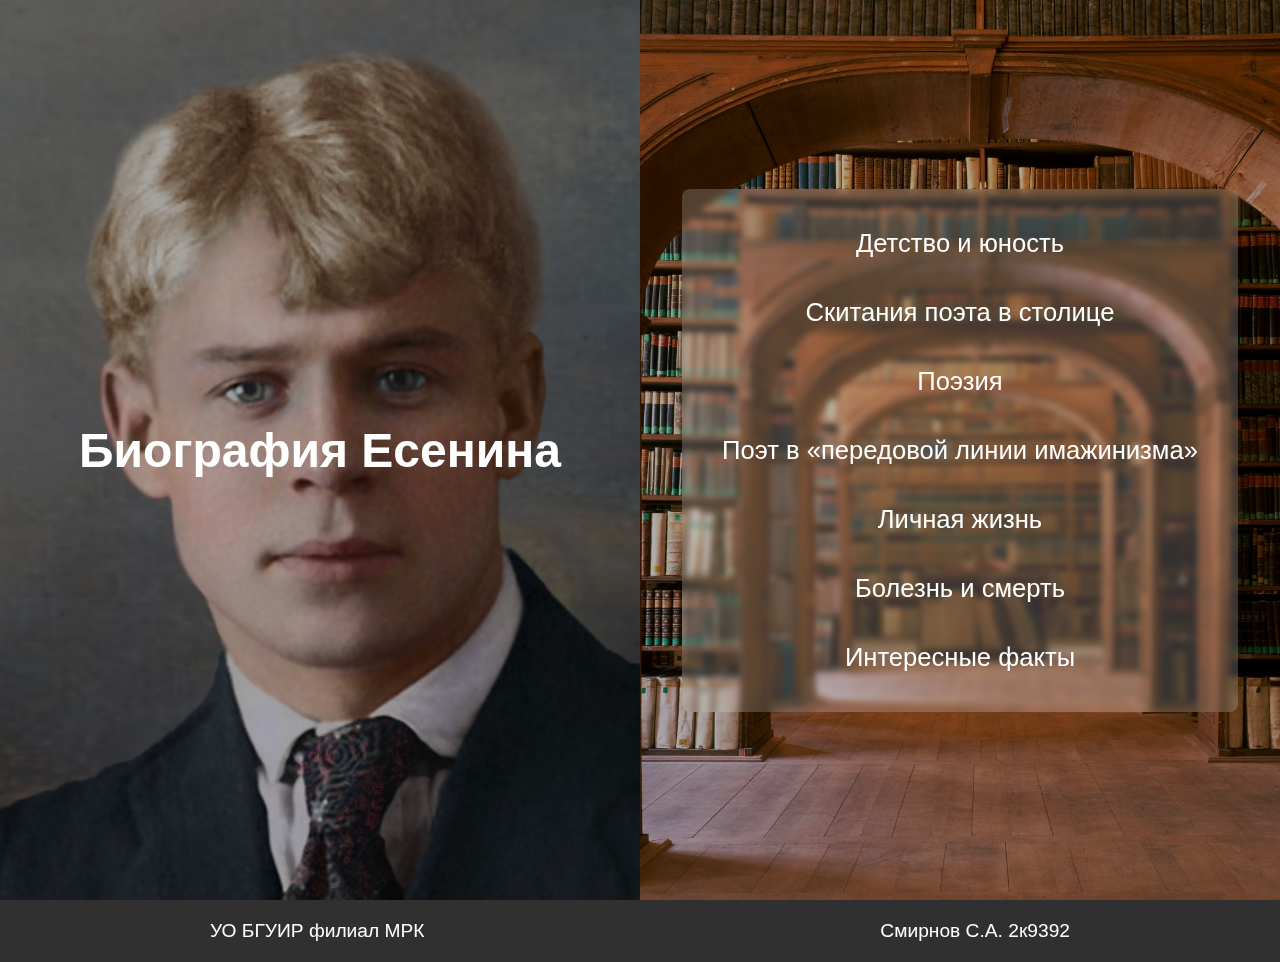
<file: index.html>
<!DOCTYPE html>
<html lang="en">
<head>
    <meta charset="UTF-8">
    <meta http-equiv="X-UA-Compatible" content="IE=edge">
    <meta name="viewport" content="width=device-width, initial-scale=1.0">
    <title>Биография Есенина</title>
    <link rel="icon" type="image/x-icon" href="./media/favicon.ico">
    <link rel="stylesheet" href="./styles/variables.css">
    <link rel="stylesheet" href="./styles/zero.css">
    <link rel="stylesheet" href="./styles/main.css">
</head>
<body>
    <div class="wrapper">
        <header>
            <div class="title">
                <h1>Биография Есенина</h1>
            </div>
            <div class="bg">
                <div class="bgLeft bgimage"></div>
                <div class="bgRight bgimage"></div>
            </div>
            <nav>
                <div class="links">
                    <a href="./pages/childhood.html">Детство и юность</a>
                    <a href="./pages/wandering.html">Скитания поэта в столице</a>
                    <a href="./pages/poetry.html">Поэзия</a>
                    <a href="./pages/frontline.html">Поэт в «передовой линии имажинизма»</a>
                    <a href="./pages/personallife.html">Личная жизнь</a>
                    <a href="./pages/die.html">Болезнь и смерть</a>
                    <a href="./pages/interest.html">Интересные факты</a>
                </div>
            </nav>
        </header>
        <footer>
            <div class="content">
                <p>УО БГУИР филиал МРК</p>
                <p>Смирнов С.А. 2к9392</p>
            </div>
        </footer>
    </div>
</body>
</html>
</file>
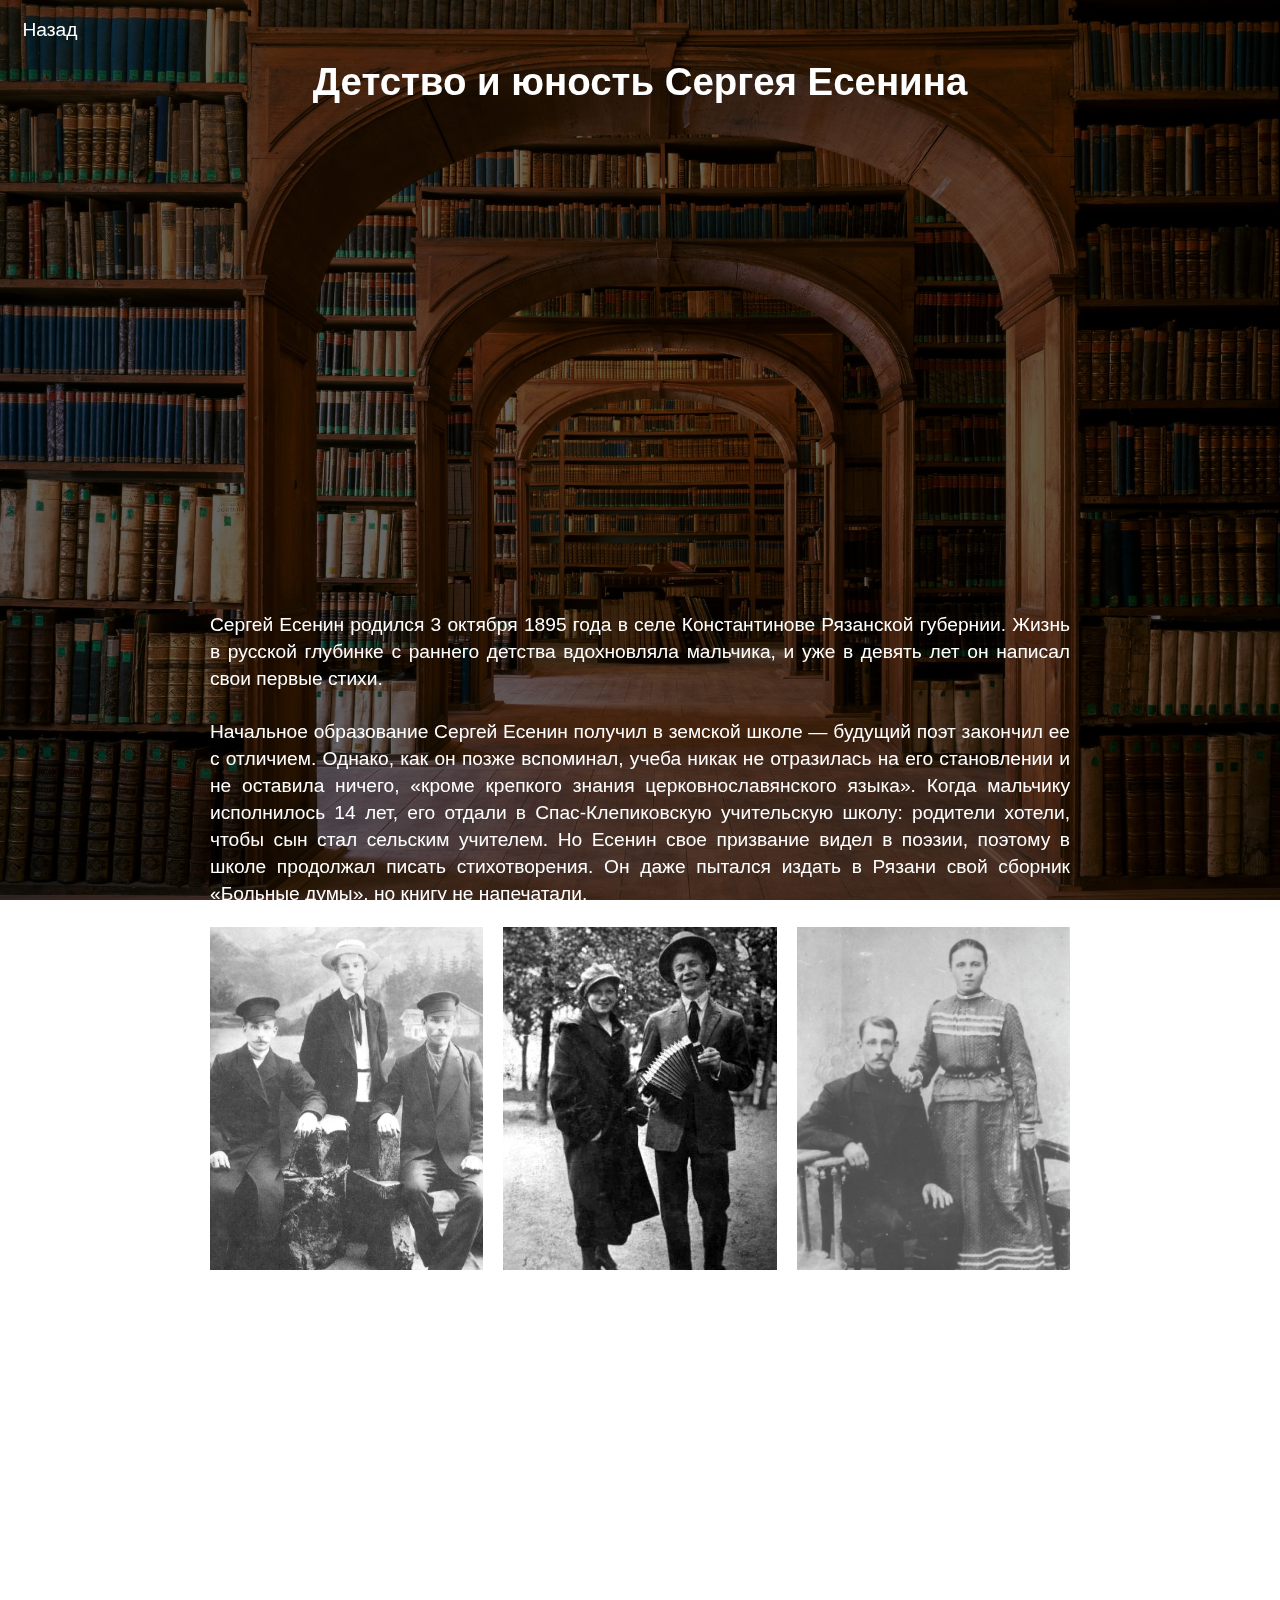
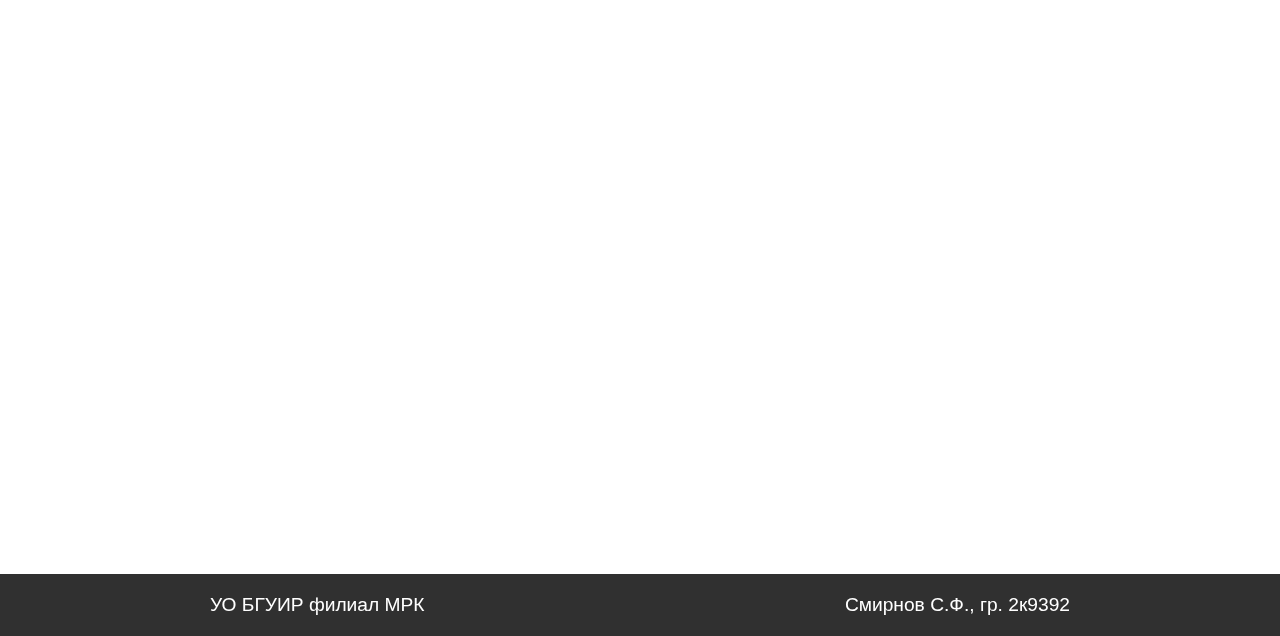
<file: pages/childhood.html>
<!DOCTYPE html>
<html lang="en">

<head>
    <meta charset="UTF-8">
    <meta http-equiv="X-UA-Compatible" content="IE=edge">
    <meta name="viewport" content="width=device-width, initial-scale=1.0">
    <title>Детство и юность Сергея Есенина</title>
    <link rel="icon" type="image/x-icon" href="../media/favicon.ico">
    <link rel="stylesheet" href="../styles/variables.css">
    <link rel="stylesheet" href="../styles/zero.css">
    <link rel="stylesheet" href="../styles/main.css">
    <link rel="stylesheet" href="../scripts/fancybox/fancybox.css">
    <script src="../scripts/fancybox/fancybox.umd.js" defer></script>
    <script src="../scripts/main.js" defer></script>
</head>

<body>
    <div class="wrapper">
        <div class="back">
            <a href="../index.html">Назад</a>
        </div>
        <div class="container">
            <main>
                <div class="title">
                    <h1>Детство и юность Сергея Есенина</h1>
                </div>
                <div class="content">
                    <iframe width="560" height="315" src="https://www.youtube.com/embed/amMObtFzths"
                        title="YouTube video player" frameborder="0"
                        allow="accelerometer; autoplay; clipboard-write; encrypted-media; gyroscope; picture-in-picture; web-share"
                        allowfullscreen></iframe>
                    <p>
                        Сергей Есенин родился 3 октября 1895 года в селе Константинове Рязанской губернии. Жизнь в
                        русской глубинке с раннего детства вдохновляла мальчика, и уже в девять лет он написал свои
                        первые стихи.
                        <br><br>
                        Начальное образование Сергей Есенин получил в земской школе — будущий поэт закончил ее с
                        отличием. Однако, как он позже вспоминал, учеба никак не отразилась на его становлении и не
                        оставила ничего, «кроме крепкого знания церковнославянского языка». Когда мальчику исполнилось
                        14 лет, его отдали в Спас-Клепиковскую учительскую школу: родители хотели, чтобы сын стал
                        сельским учителем. Но Есенин свое призвание видел в поэзии, поэтому в школе продолжал писать
                        стихотворения. Он даже пытался издать в Рязани свой сборник «Больные думы», но книгу не
                        напечатали.
                    </p>
                    <div class="gallery childhood">
                        <a data-fancybox="gallery" data-src="../media/childhood/childhood-1.jpg">
                            <img loading="lazy" src="../media/childhood/childhood-1.jpg" alt="" />
                        </a>
                        <a data-fancybox="gallery" data-src="../media/childhood/childhood-2.jpg">
                            <img loading="lazy" src="../media/childhood/childhood-2.jpg" alt="" />
                        </a>
                        <a data-fancybox="gallery" data-src="../media/childhood/childhood-3.jpg">
                            <img loading="lazy" src="../media/childhood/childhood-3.jpg" alt="" />
                        </a>
                    </div>
                    <p>
                        После окончания школы, летом 1912 года, Сергей Есенин приехал в Москву: осенью он должен был
                        поступать в Московский учительский институт. Но наперекор решению родителей устроился в
                        книгоиздательство «Культура» и отказался учиться. «Теперь решено. Я один. Жить теперь буду без
                        посторонней помощи. <…> Эх, теперь, вероятно, ничего мне не видать родного. Ну что ж! Я отвоевал
                            свою свободу», — писал он другу Григорию Панфилову.
                            <br><br>
                            Есенин присылал свои стихи в московские журналы, но их не публиковали. В одном из писем
                            Панфилову поэт признавался: «Особенно душило меня безденежье, но я все-таки твердо вынес
                            удар роковой судьбы, ни к кому не обращался и ни перед кем не заискивал». Чтобы иметь
                            средства к существованию, молодой поэт подрабатывал продавцом в книжном магазине.
                            <br><br>
                            В 1913 году он стал вольнослушателем историко-философского цикла в Московском городском
                            народном университете имени Альфонса Шанявского. Занятия проходили по вечерам, поэтому
                            Есенин легко совмещал их с дневной работой. В это время он служил в типографии Товарищества
                            Ивана Сытина. Сначала работал экспедитором, затем — помощником корректора.
                            <br><br>
                            В этот период Есенин увлекся идеями социал-демократической партии. Поэт распространял
                            политические листовки, выступал перед рабочими в заводских районах и агитировал их бороться
                            за свои права. 23 сентября 1913 года Есенин участвовал в общемосковской забастовке против
                            гонений на пролетарскую печать. О происходящем поэт сообщал Панфилову: «Там возле тебя мирно
                            и плавно текут, чередуясь, блаженные дни, а здесь кипит, бурлит и сверлит холодное время,
                            подхватывая на своем течении всякие зародыши правды, стискивает в свои ледяные объятия и
                            несет бог весть куда в далекие края, откуда никто не приходит».
                            <br><br>
                            Аресты демонстрантов, полицейские репрессии, гонения на рабочую печать — все это юный поэт
                            остро переживал и отражал в своих стихотворениях. Некоторые сочинения он отправил в
                            петербургские журналы, но ни одного ответа так и не получил. Зато московские издания стали
                            печатать поэта: детский журнал «Мирок» опубликовал стихотворения «Береза», «Воробышки»,
                            «Пороша», «Село», «Пасхальный благовест», а большевистская газета «Путь правды» напечатала
                            стихотворение «Кузнец».
                    </p>
                </div>
            </main>
        </div>
        <footer>
            <div class="content">
                <p>УО БГУИР филиал МРК</p>
                <p>Смирнов С.Ф., гр. 2к9392</p>
            </div>
        </footer>
    </div>
</body>

</html>
</file>
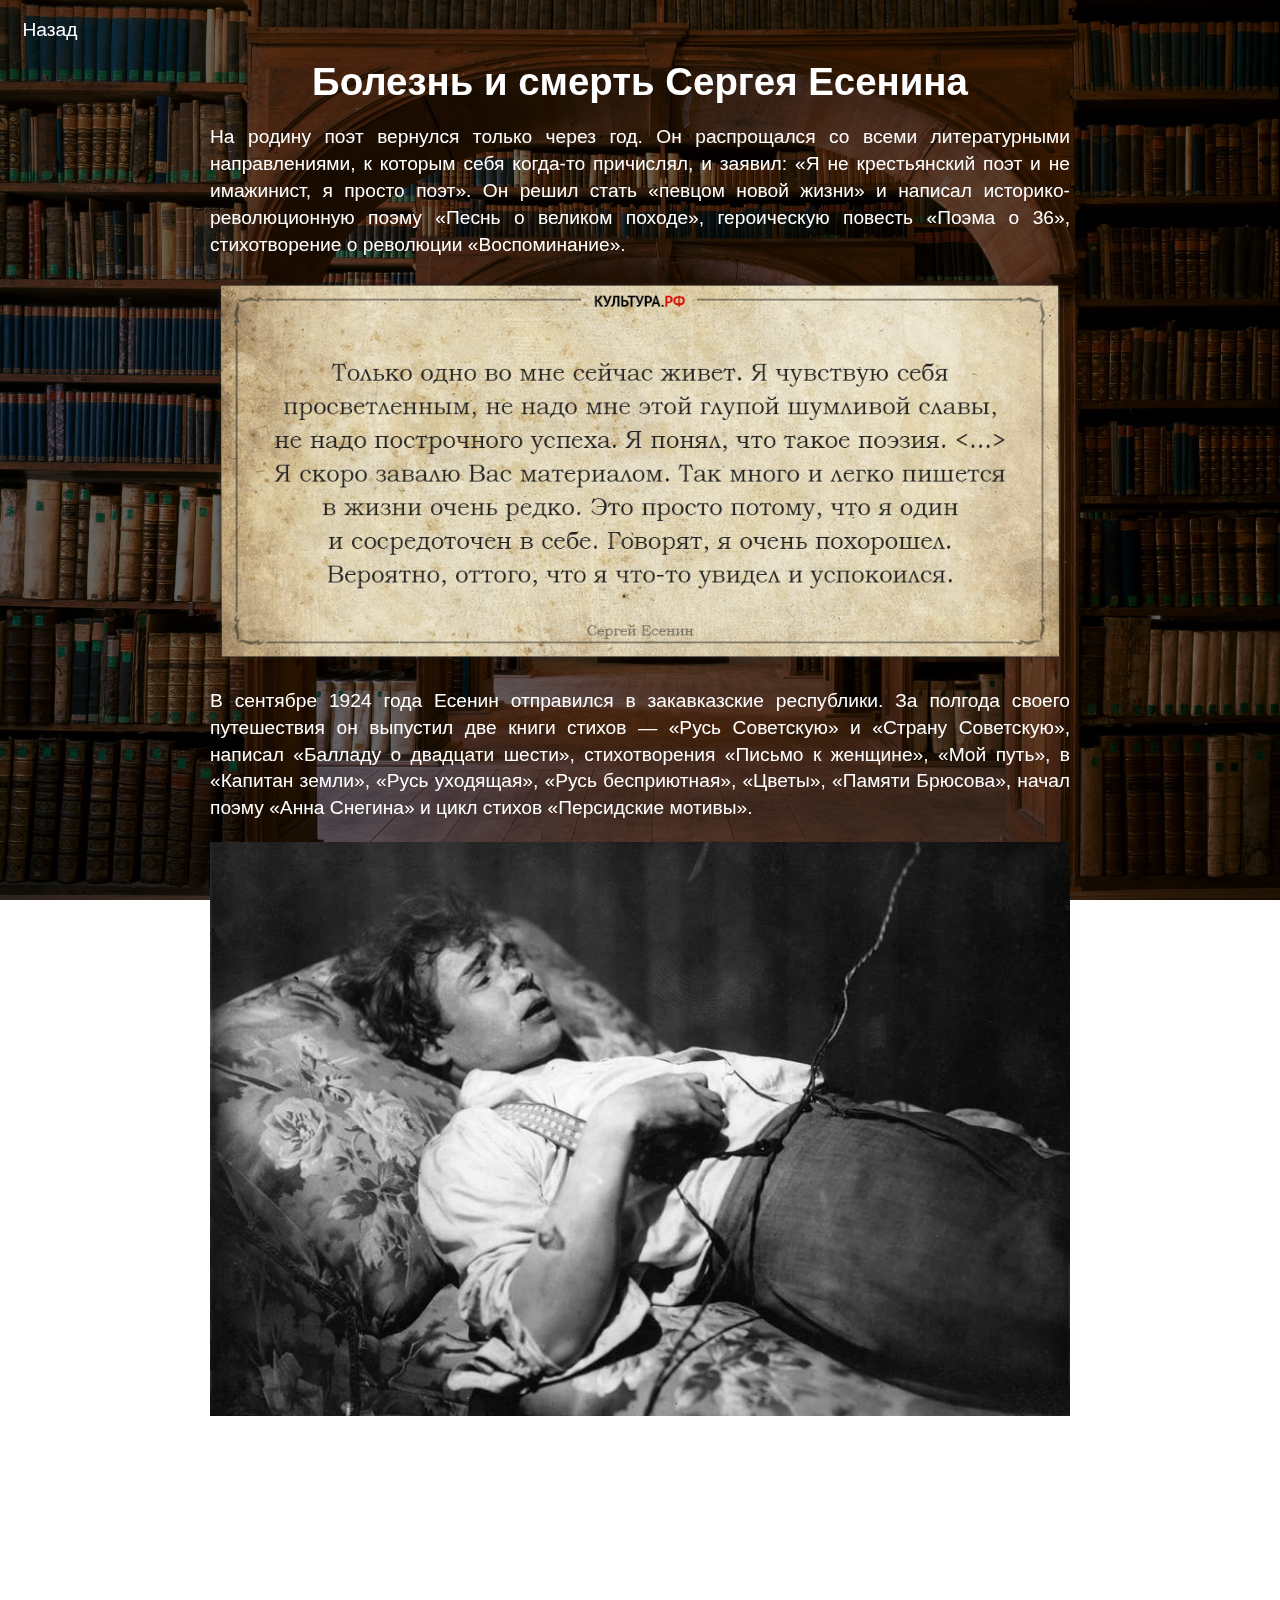
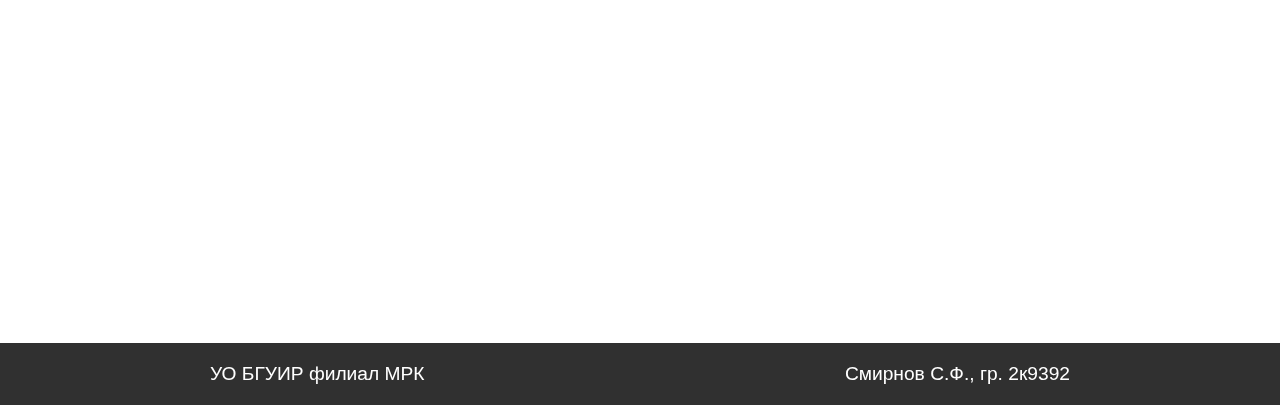
<file: pages/die.html>
<!DOCTYPE html>
<html lang="en">

<head>
    <meta charset="UTF-8">
    <meta http-equiv="X-UA-Compatible" content="IE=edge">
    <meta name="viewport" content="width=device-width, initial-scale=1.0">
    <title>Болезнь и смерть Сергея Есенина</title>
    <link rel="icon" type="image/x-icon" href="../media/favicon.ico">
    <link rel="stylesheet" href="../styles/variables.css">
    <link rel="stylesheet" href="../styles/zero.css">
    <link rel="stylesheet" href="../styles/main.css">
    <link rel="stylesheet" href="../scripts/fancybox/fancybox.css">
    <script src="../scripts/fancybox/fancybox.umd.js" defer></script>
    <script src="../scripts/main.js" defer></script>
</head>

<body>
    <div class="wrapper">
        <div class="back">
            <a href="../index.html">Назад</a>
        </div>
        <div class="container">
            <main>
                <div class="title">
                    <h1>Болезнь и смерть Сергея Есенина</h1>
                </div>
                <div class="content">
                    <p>На родину поэт вернулся только через год. Он распрощался со всеми литературными направлениями, к
                        которым себя когда-то причислял, и заявил: «Я не крестьянский поэт и не имажинист, я просто
                        поэт». Он решил стать «певцом новой жизни» и написал историко-революционную поэму «Песнь о
                        великом походе», героическую повесть «Поэма о 36», стихотворение о революции «Воспоминание».
                    </p>
                    <div class="gallery">
                        <a data-fancybox="gallery" data-src="../media/die/die-1.png">
                            <img loading="lazy" src="../media/die/die-1.png" alt="" />
                        </a>
                    </div>
                    <p>
                        В сентябре 1924 года Есенин отправился в закавказские республики. За полгода своего путешествия
                        он выпустил две книги стихов — «Русь Советскую» и «Страну Советскую», написал «Балладу о
                        двадцати шести», стихотворения «Письмо к женщине», «Мой путь», в «Капитан земли», «Русь
                        уходящая», «Русь бесприютная», «Цветы», «Памяти Брюсова», начал поэму «Анна Снегина» и цикл
                        стихов «Персидские мотивы».
                    </p>
                    <div class="gallery">
                        <a data-fancybox="gallery" data-src="../media/die/die-2.jpg">
                            <img loading="lazy" src="../media/die/die-2.jpg" alt="" />
                        </a>
                    </div>
                    <p>
                        Иногда поэт приезжал в родную деревню. Здесь он создал стихотворения «Возвращение на родину»,
                        «Отговорила роща золотая…», «Низкий дом с голубыми ставнями…», «Видно, так заведено навеки…».
                        Деревенские впечатления позже легли в основу других произведений поэта: «Этой грусти теперь не
                        рассыпать…», «Не вернусь я в отчий дом…», «Спит ковыль. Равнина дорогая…», «Сыпь, тальянка,
                        звонко, сыпь, тальянка, смело…».
                        <br><br>
                        К середине 1925 года на смену плодотворному творческому периоду Есенина пришла полоса душевного
                        кризиса. Пессимистические настроения и расшатанные нервы осложнялись физическим недомоганием.
                        Врачи настояли, чтобы поэт прошел курс лечения в психоневрологической клинике.
                        <br><br>
                        В больнице Есенин продолжал работать. Здесь он написал «Не гляди на меня с упреком…», «Ты меня
                        не любишь, не жалеешь…», «Может, поздно, может, слишком рано…», «Кто я? Что я? Только лишь
                        мечтатель…», которые вошли в цикл «Стихи о которой…». Так и не долечившись в клинике, литератор
                        решил резко порвать с прошлым и уехал в Ленинград. Однако обрести покой писателю не удалось: его
                        постоянно посещали старые знакомые. 28 декабря 1925 года, ослабленный болезнью и депрессивными
                        мыслями, поэт покончил с собой. Похоронили его на Ваганьковском кладбище в Москве.
                    </p>
                </div>
            </main>
        </div>
        <footer>
            <div class="content">
                <p>УО БГУИР филиал МРК</p>
                <p>Смирнов С.Ф., гр. 2к9392</p>
            </div>
        </footer>
    </div>
</body>

</html>
</file>
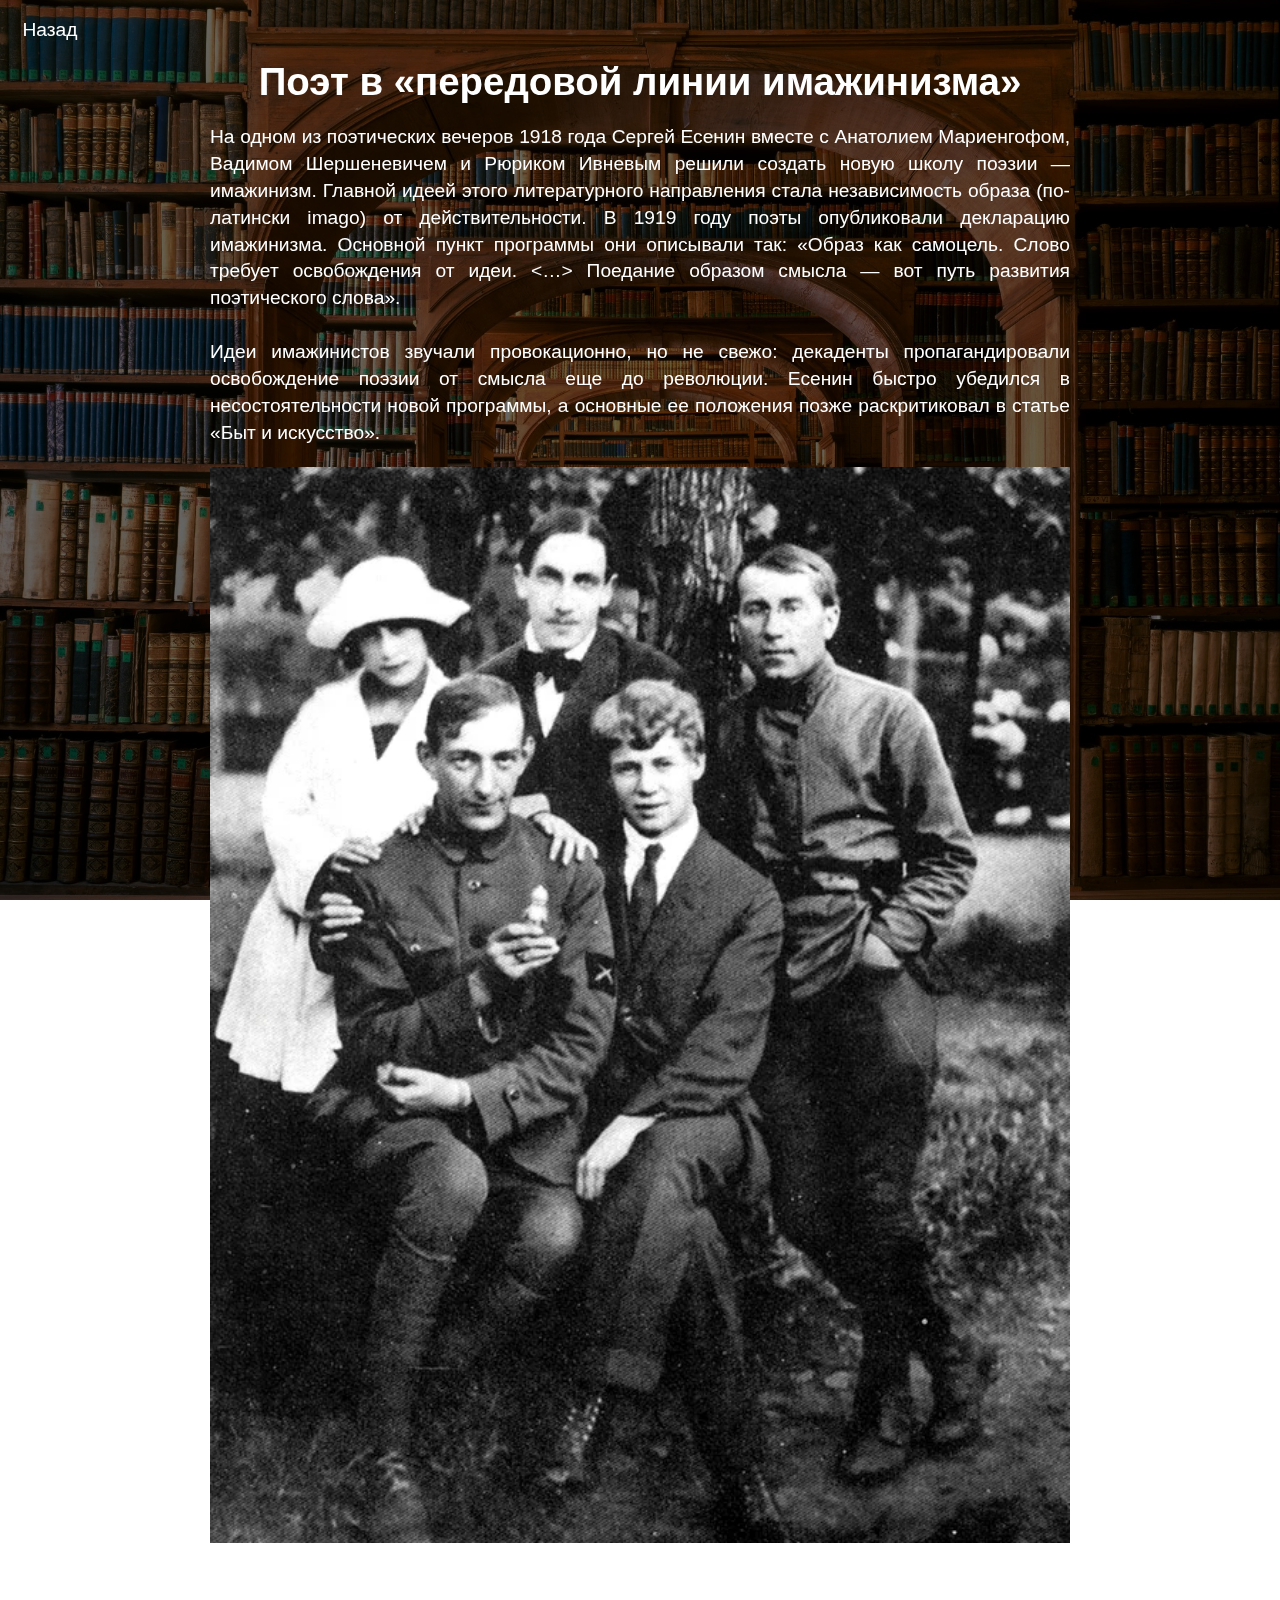
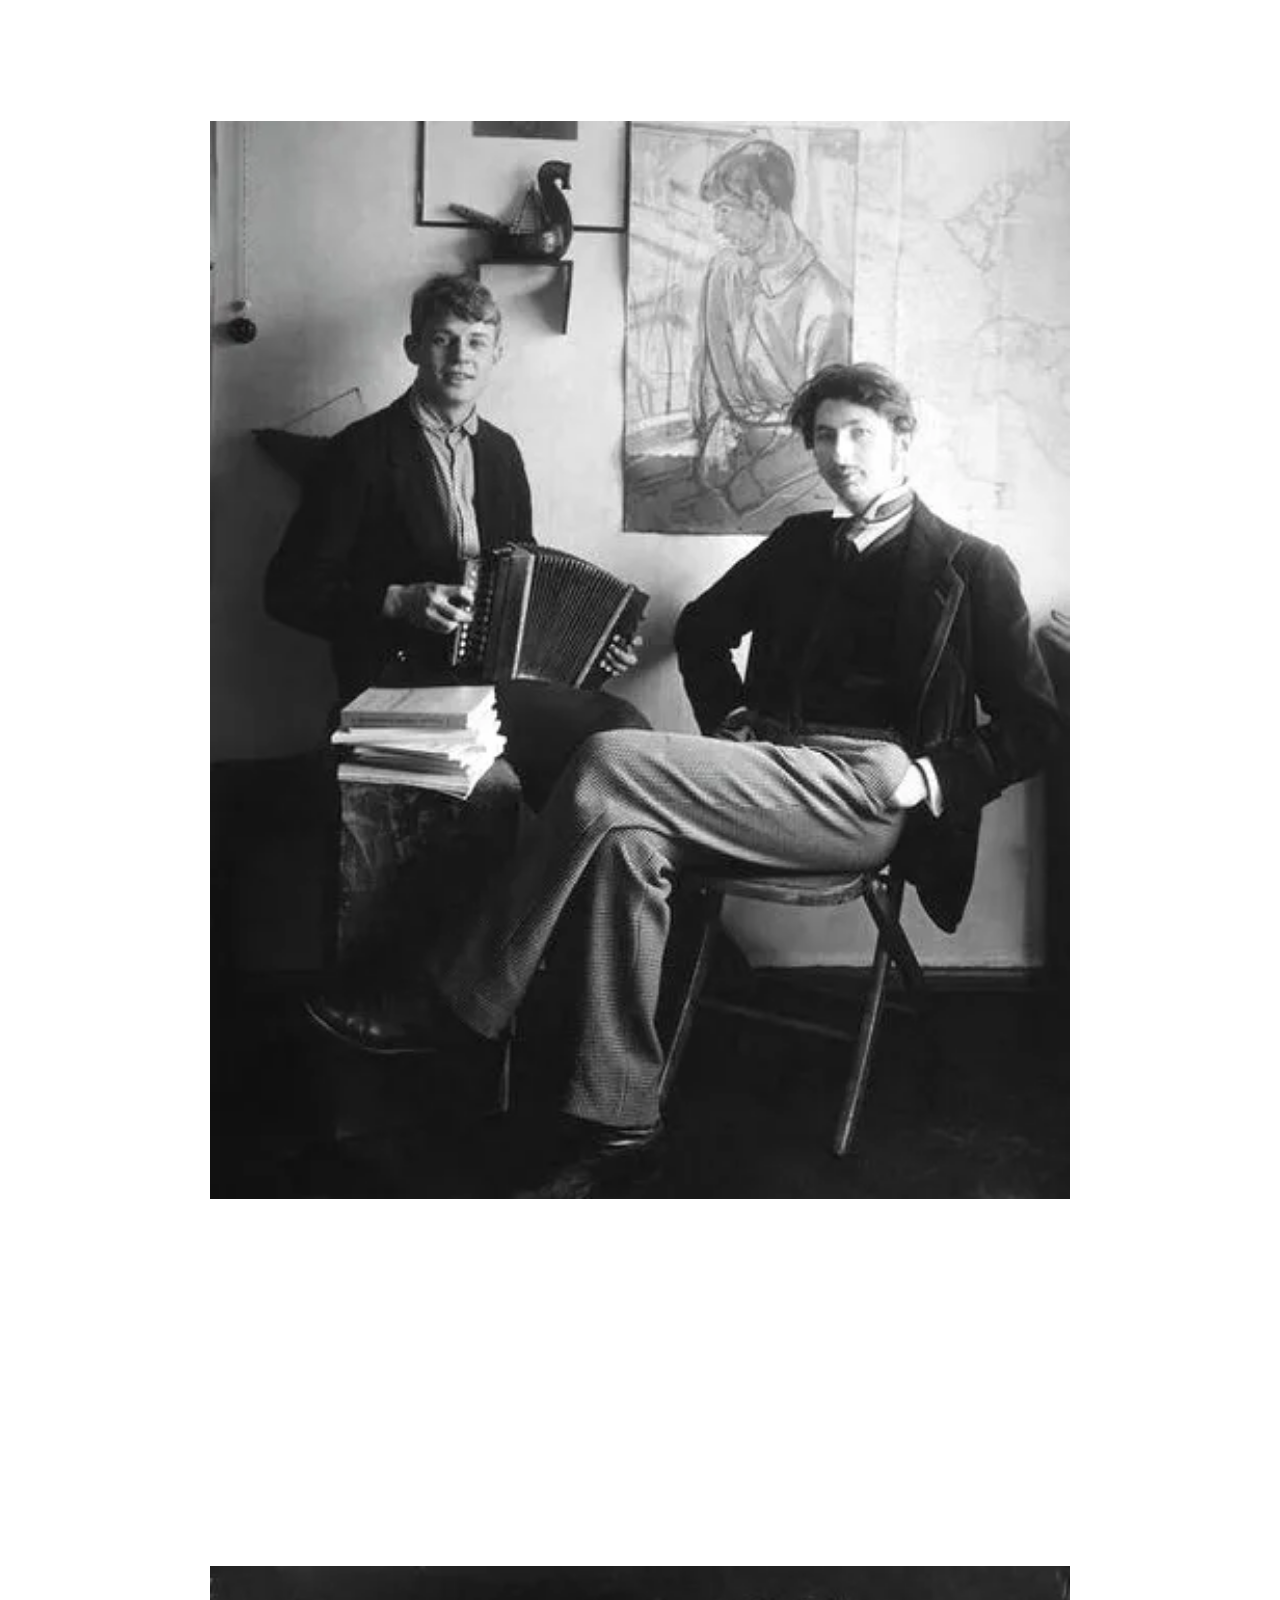
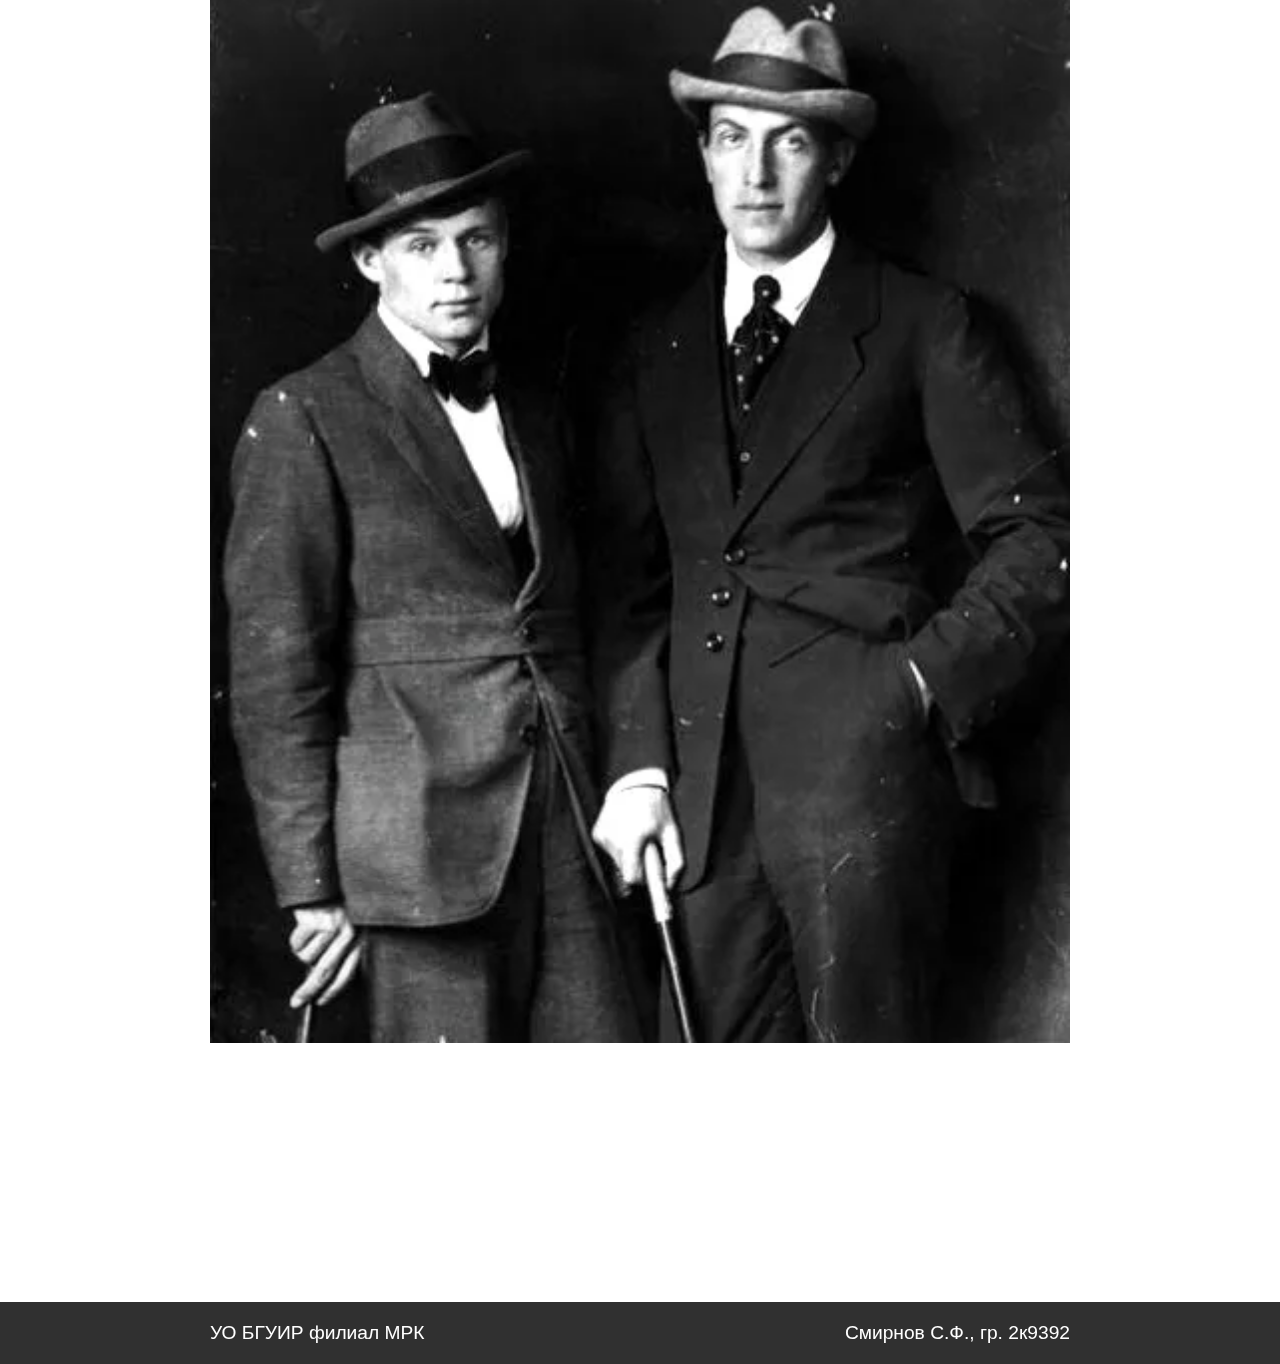
<file: pages/frontline.html>
<!DOCTYPE html>
<html lang="en">

<head>
    <meta charset="UTF-8">
    <meta http-equiv="X-UA-Compatible" content="IE=edge">
    <meta name="viewport" content="width=device-width, initial-scale=1.0">
    <title>Поэт в «передовой линии имажинизма»</title>
    <link rel="icon" type="image/x-icon" href="../media/favicon.ico">
    <link rel="stylesheet" href="../styles/variables.css">
    <link rel="stylesheet" href="../styles/zero.css">
    <link rel="stylesheet" href="../styles/main.css">
    <link rel="stylesheet" href="../scripts/fancybox/fancybox.css">
    <script src="../scripts/fancybox/fancybox.umd.js" defer></script>
    <script src="../scripts/main.js" defer></script>
</head>

<body>
    <div class="wrapper">
        <div class="back">
            <a href="../index.html">Назад</a>
        </div>
        <div class="container">
            <main>
                <div class="title">
                    <h1>Поэт в «передовой линии имажинизма»</h1>
                </div>
                <div class="content">
                    <p>
                        На одном из поэтических вечеров 1918 года Сергей Есенин вместе с Анатолием Мариенгофом, Вадимом
                        Шершеневичем и Рюриком Ивневым решили создать новую школу поэзии — имажинизм. Главной идеей
                        этого литературного направления стала независимость образа (по-латински imago) от
                        действительности. В 1919 году поэты опубликовали декларацию имажинизма. Основной пункт программы
                        они описывали так: «Образ как самоцель. Слово требует освобождения от идеи. <…> Поедание образом
                            смысла — вот путь развития поэтического слова».
                            <br><br>
                            Идеи имажинистов звучали провокационно, но не свежо: декаденты пропагандировали освобождение
                            поэзии от смысла еще до революции. Есенин быстро убедился в несостоятельности новой
                            программы, а основные ее положения позже раскритиковал в статье «Быт и искусство».
                    </p>
                    <div class="gallery">
                        <a data-fancybox="gallery" data-src="../media/frontline/frontline-1.jpg">
                            <img loading="lazy" src="../media/frontline/frontline-1.jpg" alt="" />
                        </a>
                    </div>
                    <p>
                        Однако порвать отношения с имажинистами Есенину сразу не удалось — он слишком привык к
                        постоянным совместным кутежам. Разгульный образ жизни отразился на творчестве поэта: он создал
                        цикл стихотворений «Москва кабацкая». Из лирики исчезла жизнерадостность и деревенские
                        зарисовки, на смену пришли мрачные пейзажи ночного города, где бродит потерянный лирический
                        герой.
                    </p>
                    <div class="gallery">
                        <a data-fancybox="gallery" data-src="../media/frontline/frontline-2.jpg">
                            <img loading="lazy" src="../media/frontline/frontline-2.jpg" alt="" />
                        </a>
                    </div>
                    <p>
                        Повседневный быт угнетал поэта: «Живу я как-то по-бивуачному, — жаловался он в одном из писем, —
                        без приюта и без пристанища, потому что домой стали ходить и беспокоить разные бездельники. Им,
                        видите ли, приятно выпить со мной! Я не знаю даже, как и отделаться от такого головотяпства, а
                        прожигать себя стало совестно и жалко».
                        <br><br>
                        Выход из этого положения Есенин нашел в творчестве. Поэт работал над драматической поэмой
                        «Пугачев» и решил отправиться в путешествие по местам пугачевского движения. В 1921 году Есенин
                        уехал из Москвы в Среднюю Азию и Поволжье. В поездке поэт закончил поэму и смог отвлечься. Новое
                        произведение публика приняла радушно. Максим Горький писал: «Даже не верилось, что этот
                        маленький человек обладает такой огромной силой чувства, такой совершенной выразительностью», а
                        режиссер Всеволод Мейерхольд планировал поставить поэму в театре РСФСР-1.
                    </p>
                    <div class="gallery">
                        <a data-fancybox="gallery" data-src="../media/frontline/frontline-3.jpg">
                            <img loading="lazy" src="../media/frontline/frontline-3.jpg" alt="" />
                        </a>
                    </div>
                    <p>
                        Весной 1922 года Сергей Есенин уехал за границу. Он побывал в Германии, Бельгии, Франции,
                        Италии, Америке. Впечатления поэта от зарубежной поездки были противоречивыми. В своих письмах
                        он отмечал внешнюю красоту — «после нашей разрухи здесь все прибрано и выглажено под утюг». Но в
                        то же время он не чувствовал в этом духовности: «Человека я пока еще не встречал и не знаю, где
                        им пахнет. <…> Пусть мы нищие, пусть у нас голод, холод и людоедство, зато у нас есть душа,
                            которую здесь сдали за ненадобностью в аренду под смердяковщину». В путешествии Есенин
                            продолжал работать. Он начал писать драматическую поэму «Страна негодяев», сделал наброски
                            поэмы «Чёрный человек».
                    </p>
                </div>
            </main>
        </div>
        <footer>
            <div class="content">
                <p>УО БГУИР филиал МРК</p>
                <p>Смирнов С.Ф., гр. 2к9392</p>
            </div>
        </footer>
    </div>
</body>

</html>
</file>
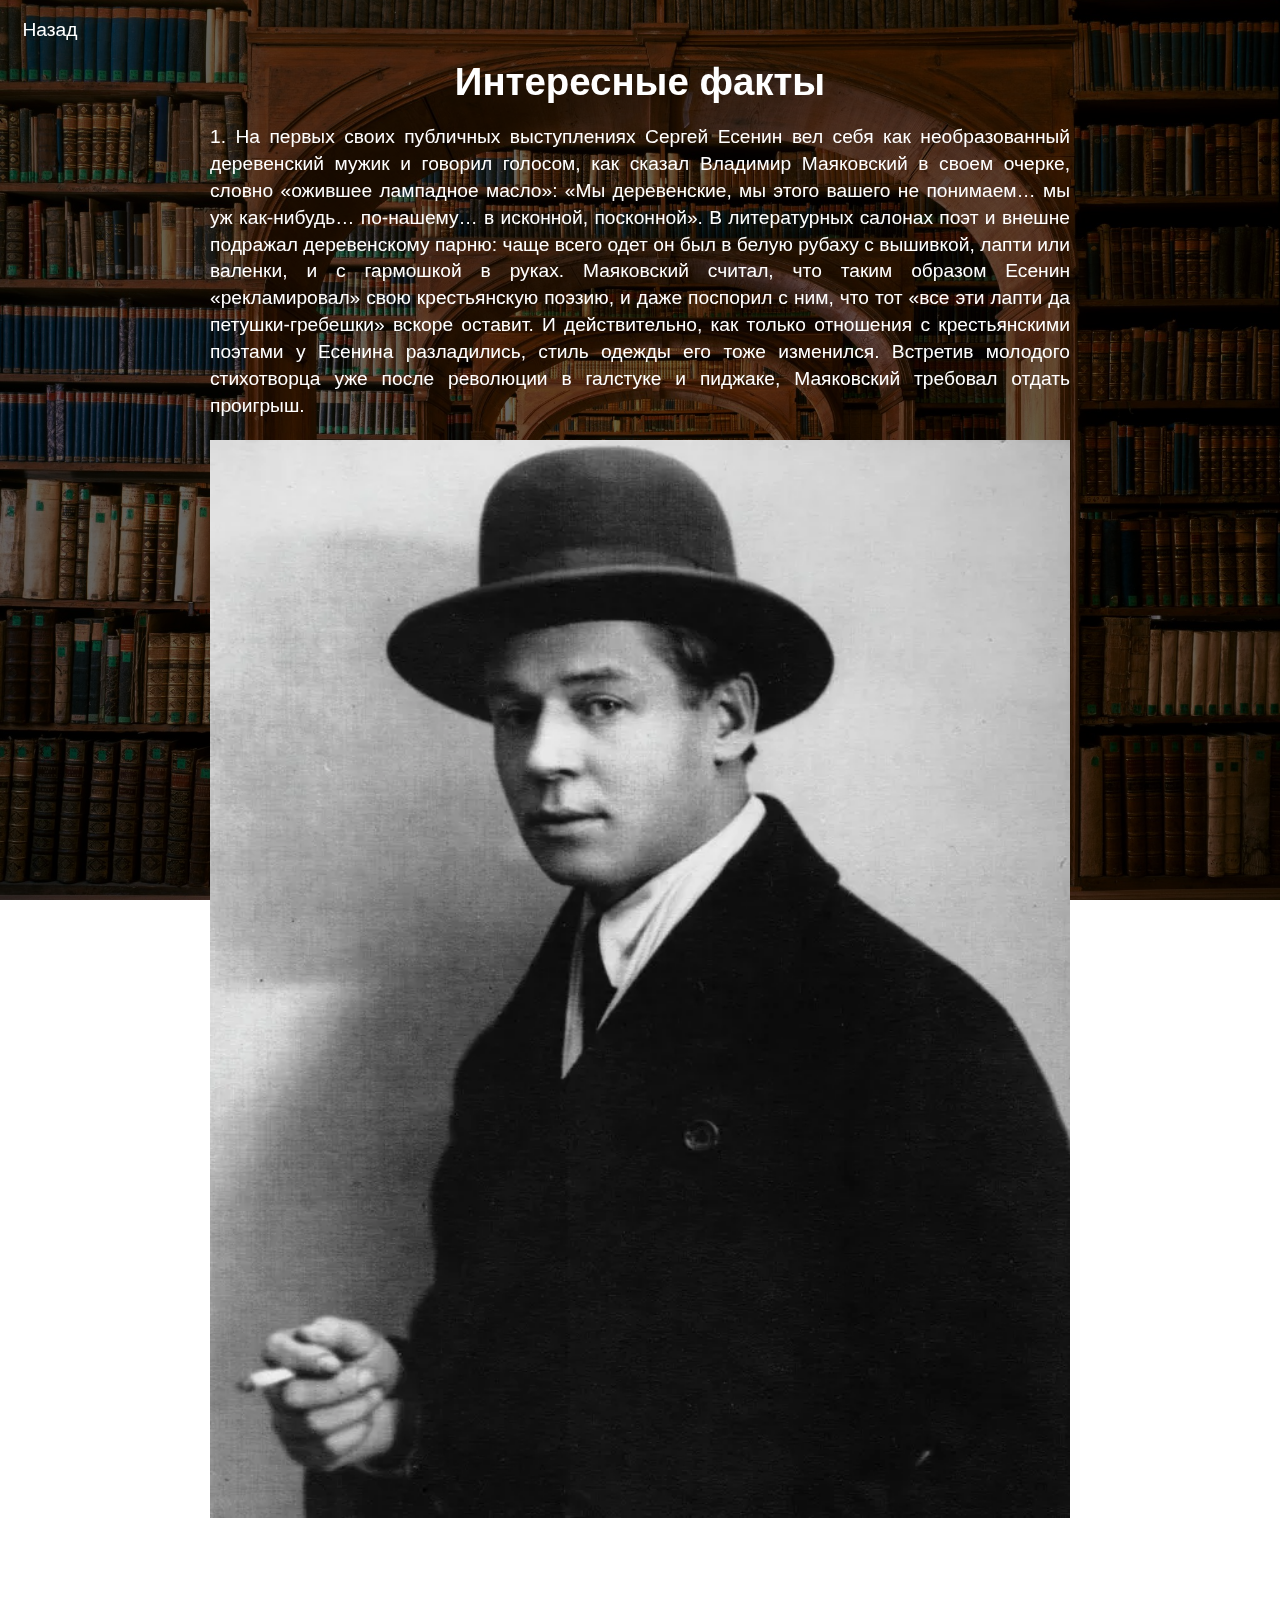
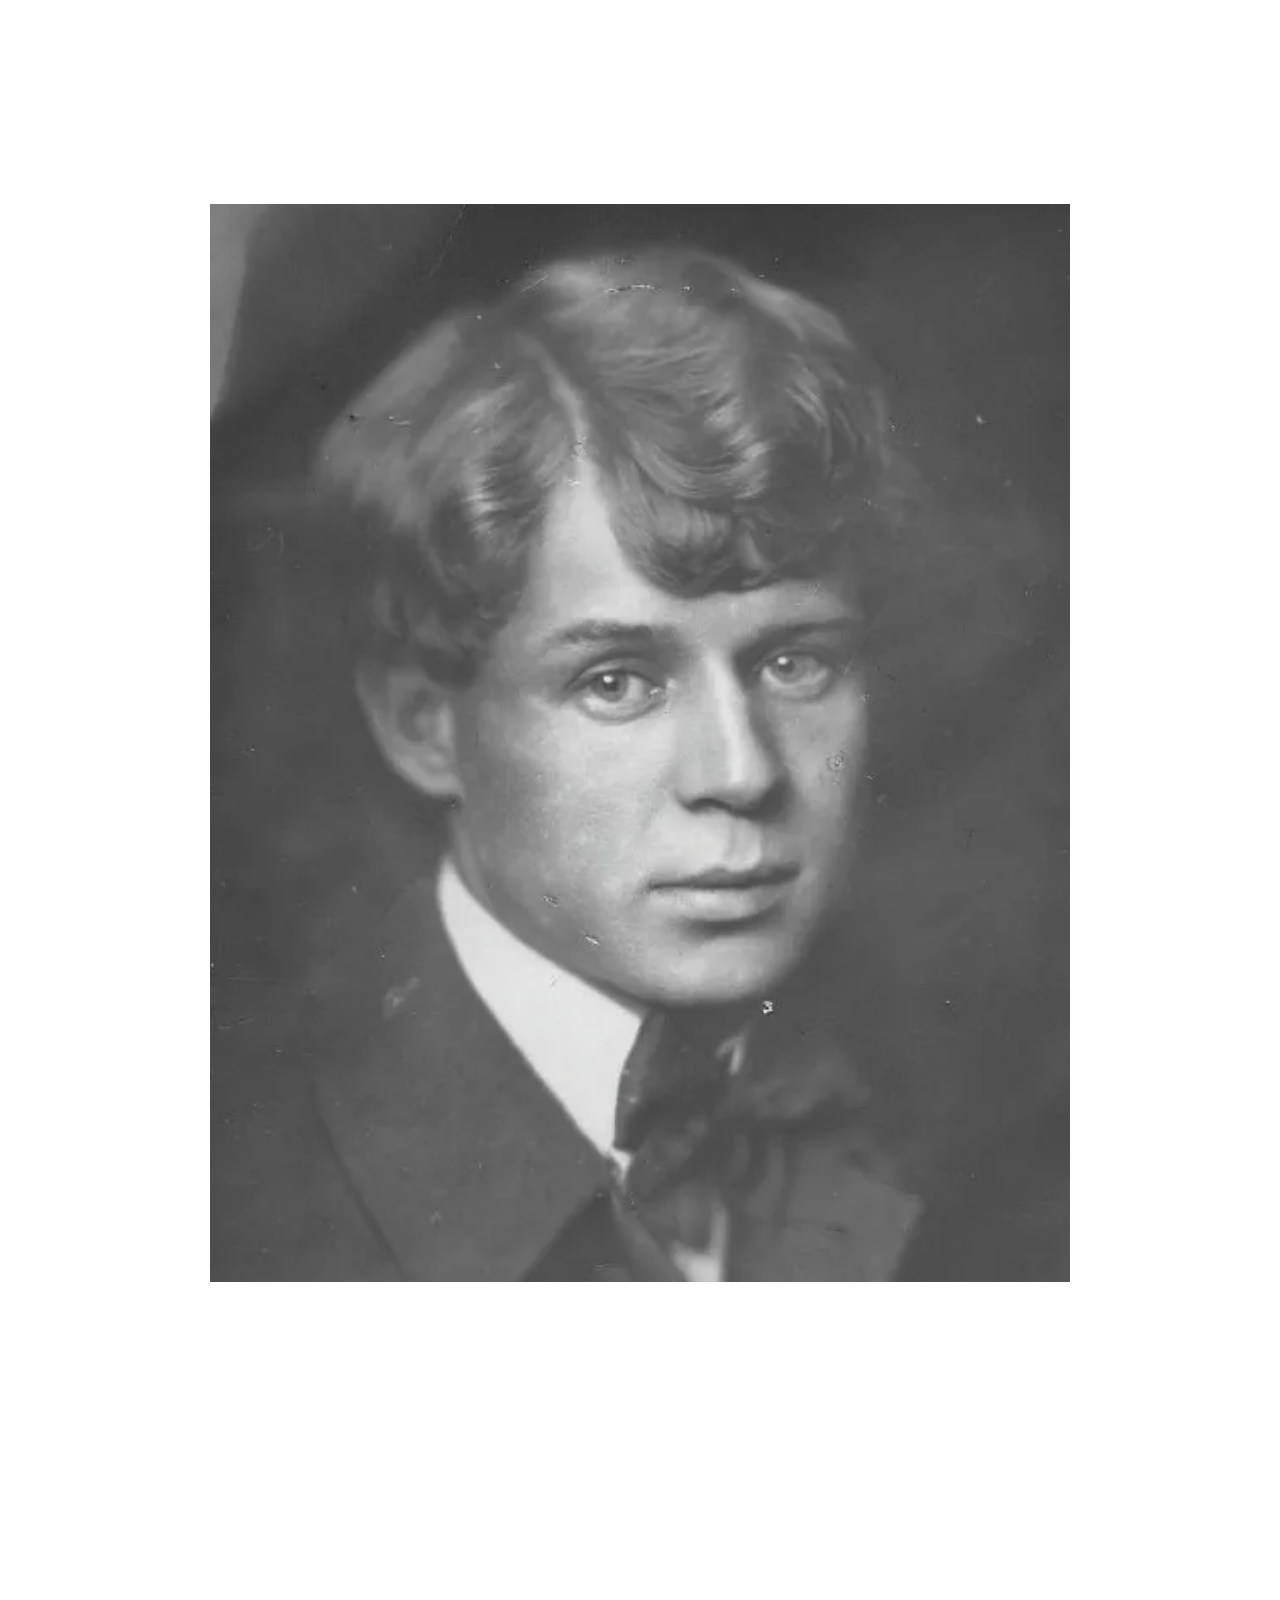
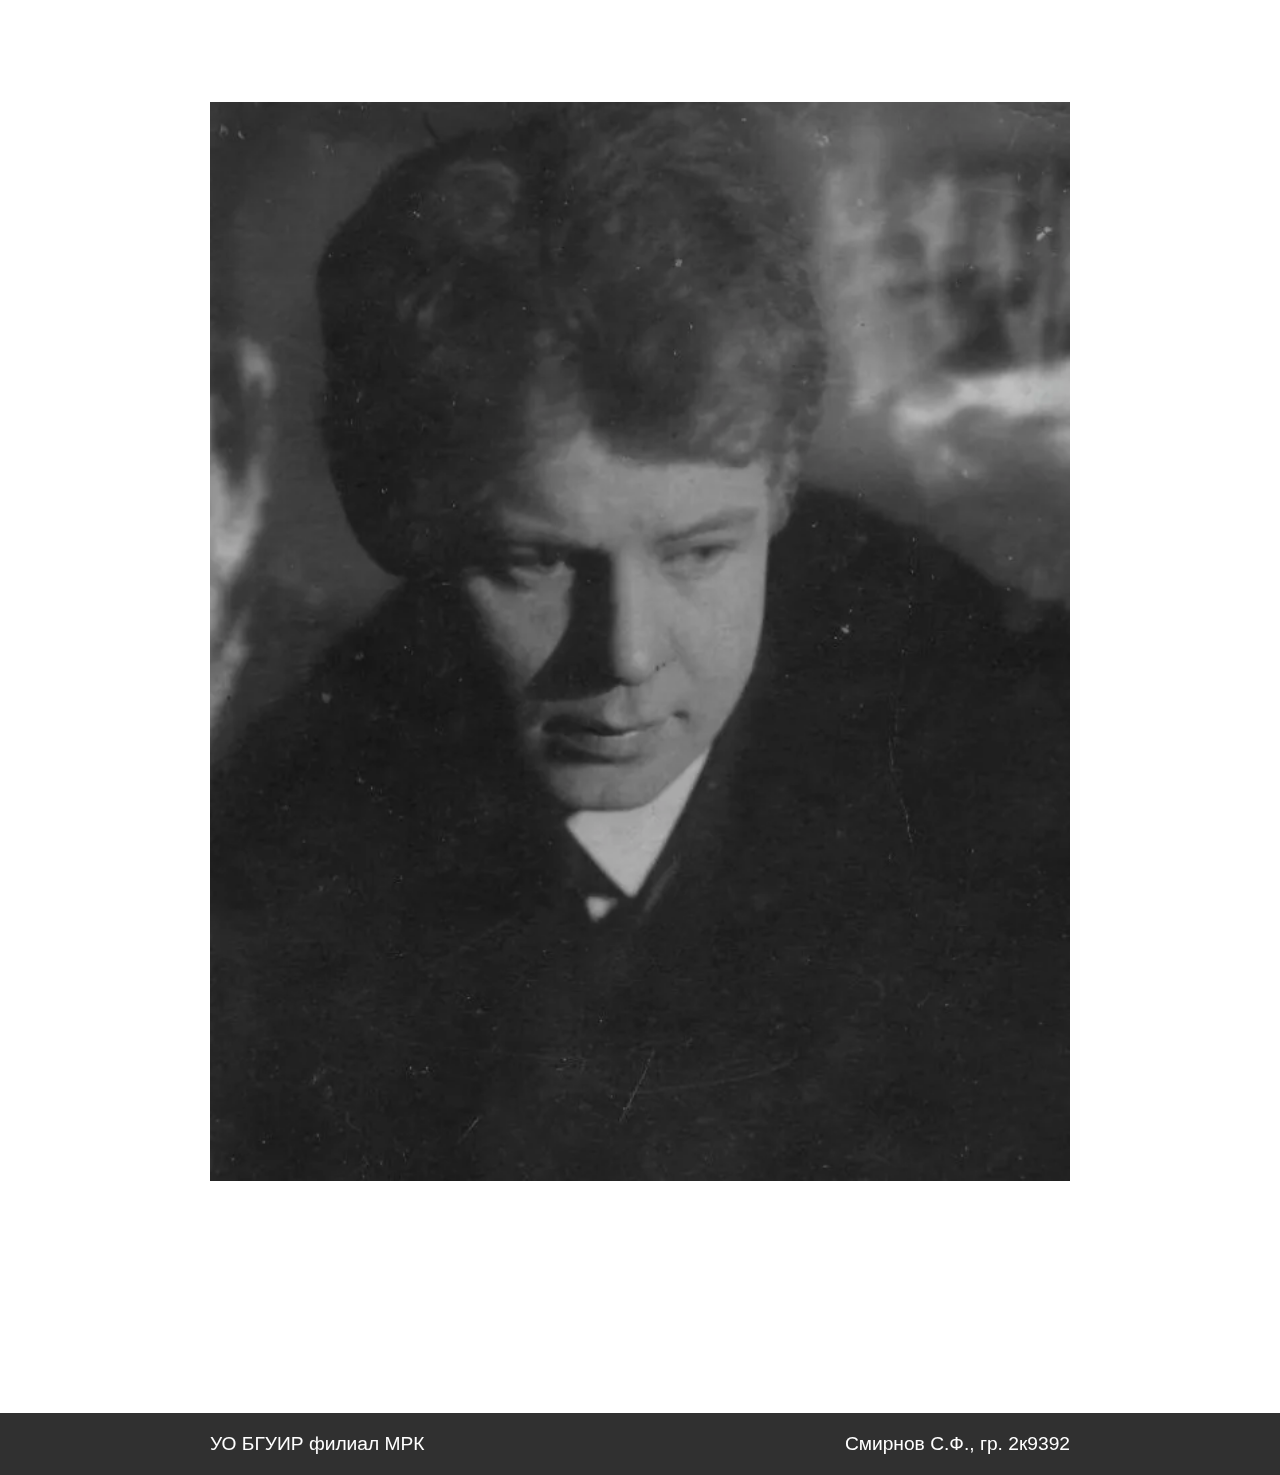
<file: pages/interest.html>
<!DOCTYPE html>
<html lang="en">

<head>
    <meta charset="UTF-8">
    <meta http-equiv="X-UA-Compatible" content="IE=edge">
    <meta name="viewport" content="width=device-width, initial-scale=1.0">
    <title>Интересные факты</title>
    <link rel="icon" type="image/x-icon" href="../media/favicon.ico">
    <link rel="stylesheet" href="../styles/variables.css">
    <link rel="stylesheet" href="../styles/zero.css">
    <link rel="stylesheet" href="../styles/main.css">
    <link rel="stylesheet" href="../scripts/fancybox/fancybox.css">
    <script src="../scripts/fancybox/fancybox.umd.js" defer></script>
    <script src="../scripts/main.js" defer></script>
</head>

<body>
    <div class="wrapper">
        <div class="back">
            <a href="../index.html">Назад</a>
        </div>
        <div class="container">
            <main>
                <div class="title">
                    <h1>Интересные факты</h1>
                </div>
                <div class="content">
                    <p>
                        1. На первых своих публичных выступлениях Сергей Есенин вел себя как необразованный деревенский
                        мужик и говорил голосом, как сказал Владимир Маяковский в своем очерке, словно «ожившее
                        лампадное масло»: «Мы деревенские, мы этого вашего не понимаем… мы уж как-нибудь… по-нашему… в
                        исконной, посконной». В литературных салонах поэт и внешне подражал деревенскому парню: чаще
                        всего одет он был в белую рубаху с вышивкой, лапти или валенки, и с гармошкой в руках.
                        Маяковский считал, что таким образом Есенин «рекламировал» свою крестьянскую поэзию, и даже
                        поспорил с ним, что тот «все эти лапти да петушки-гребешки» вскоре оставит. И действительно, как
                        только отношения с крестьянскими поэтами у Есенина разладились, стиль одежды его тоже изменился.
                        Встретив молодого стихотворца уже после революции в галстуке и пиджаке, Маяковский требовал
                        отдать проигрыш.
                    </p>
                    <div class="gallery">
                        <a data-fancybox="gallery" data-src="../media/interest/interest-1.jpg">
                            <img loading="lazy" src="../media/interest/interest-1.jpg" alt="" />
                        </a>
                    </div>
                    <p>
                        2. В своем произведении «Пугачев» Сергей Есенин больше всего любил монолог Хлопуши. Он всегда
                        читал его с особым упоением. Максим Горький, присутствовавший на одном из чтений, вспоминал: «Я
                        не могу назвать его чтение артистическим, искусным и так далее, все эти эпитеты ничего не
                        говорят о характере чтения. Голос поэта звучал несколько хрипло, крикливо, надрывно, и это как
                        нельзя более резко подчеркивало каменные слова Хлопуши».
                        <br><br>
                        3. Монолог Хлопуши долгое время был визитной карточкой Есенина — исполнение автора даже записали
                        на фонограф. На сохранившейся аудиозаписи выступления Есенина отчетливо слышен рязанский акцент:
                        «е» автор произносит как «ей», «о» — как «оу».
                    </p>
                    <div class="gallery">
                        <a data-fancybox="gallery" data-src="../media/interest/interest-2.jpg">
                            <img loading="lazy" src="../media/interest/interest-2.jpg" alt="" />
                        </a>
                    </div>
                    <p>
                        4. После возвращения в Москву из зарубежного путешествия Сергей Есенин опубликовал свой
                        стихотворный сборник «Москва кабацкая» в журнале имажинистов «Гостиница для путешествующих в
                        прекрасном». В двух предыдущих номерах издания произведения располагались в алфавитном порядке
                        фамилий авторов, в этом же выпуске есенинский цикл следовал за стихами Анатолия Мариенгофа. Этот
                        факт задел Есенина, о чем он сообщил Ассоциации вольнодумцев: «В журнале же «Гостиница» из
                        эстетических чувств и чувств личной обиды отказываюсь участвовать окончательно, тем более что он
                        мариенгофский. Я капризно заявляю, почему Мариенгоф напечатал себя на первой странице, а не
                        меня».
                        <br><br>
                        5. Как-то в разговоре с Мариенгофом Есенин похвастался: «А ведь у меня, Анатолий, за всю жизнь
                        женщин тысячи три было». На недоверчивую фразу: «Вятка, не бреши!» — поправил: «Ну, триста <…>
                            Ну, тридцать». Говоря о своих сердечных победах, поэт часто привирал в цифрах, но настоящих
                            влюбленностей у него было немного. Сам Есенин оправдывал свою несостоятельность в семейной
                            жизни любовью к поэзии и искусству.
                    </p>
                    <div class="gallery">
                        <a data-fancybox="gallery" data-src="../media/interest/interest-3.jpg">
                            <img loading="lazy" src="../media/interest/interest-3.jpg" alt="" />
                        </a>
                    </div>
                    <p>
                        6. Несмотря на то что в своих стихах Есенин часто писал о деревне, в родном Константинове
                        поэт бывал редко. Анатолий Мариенгоф вспоминал: «За четыре года, которые мы прожили вместе,
                        всего один раз он [Есенин] выбрался в свое Константиново. Собирался прожить там недельки
                        полторы, а прискакал через три дня обратно, отплевываясь, отбрыкиваясь и рассказывая,
                        смеясь, как на другой же день поутру не знал, куда там себя девать от зеленой тоски». Поэт
                        стремился стать городским жителем и в нарядах, и в образе жизни. Даже в зарубежных поездках
                        ему больше всего нравилась «цивилизация».
                    </p>
                </div>
            </main>
        </div>
        <footer>
            <div class="content">
                <p>УО БГУИР филиал МРК</p>
                <p>Смирнов С.Ф., гр. 2к9392</p>
            </div>
        </footer>
    </div>
</body>

</html>
</file>
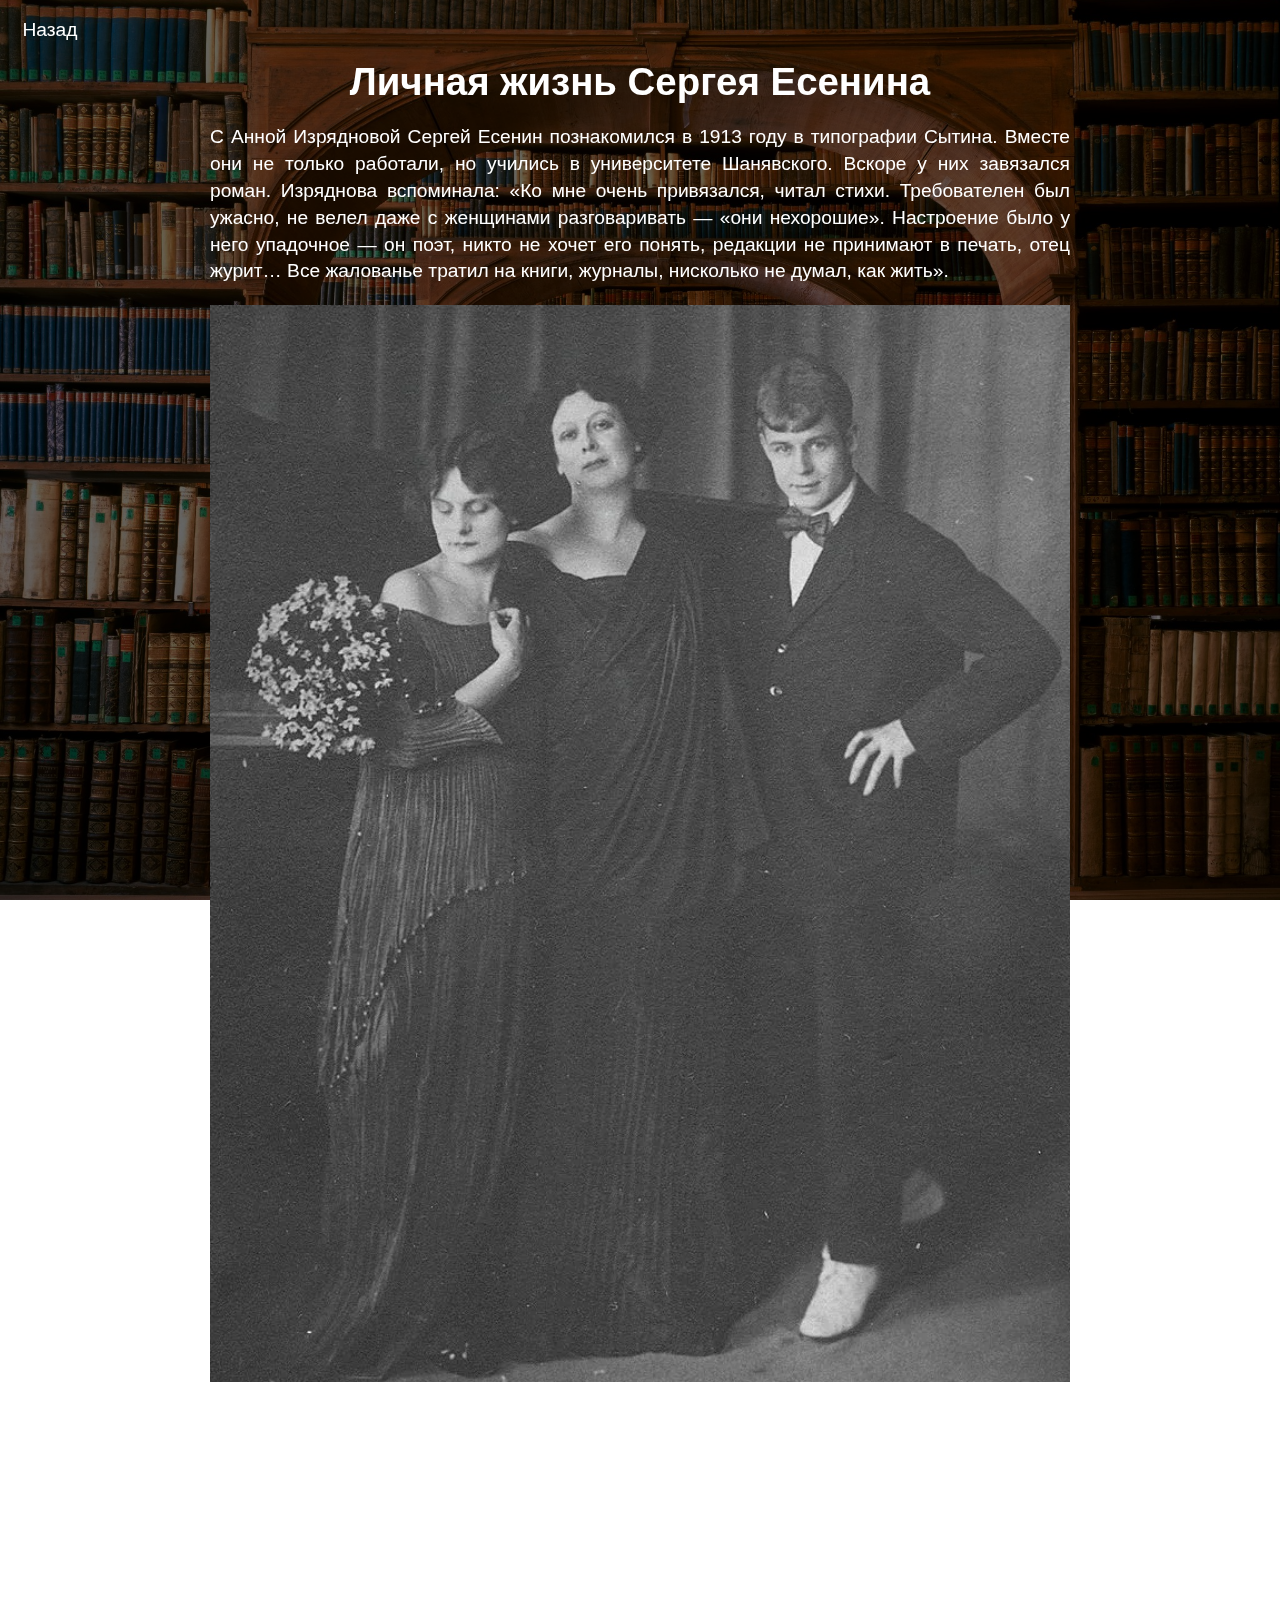
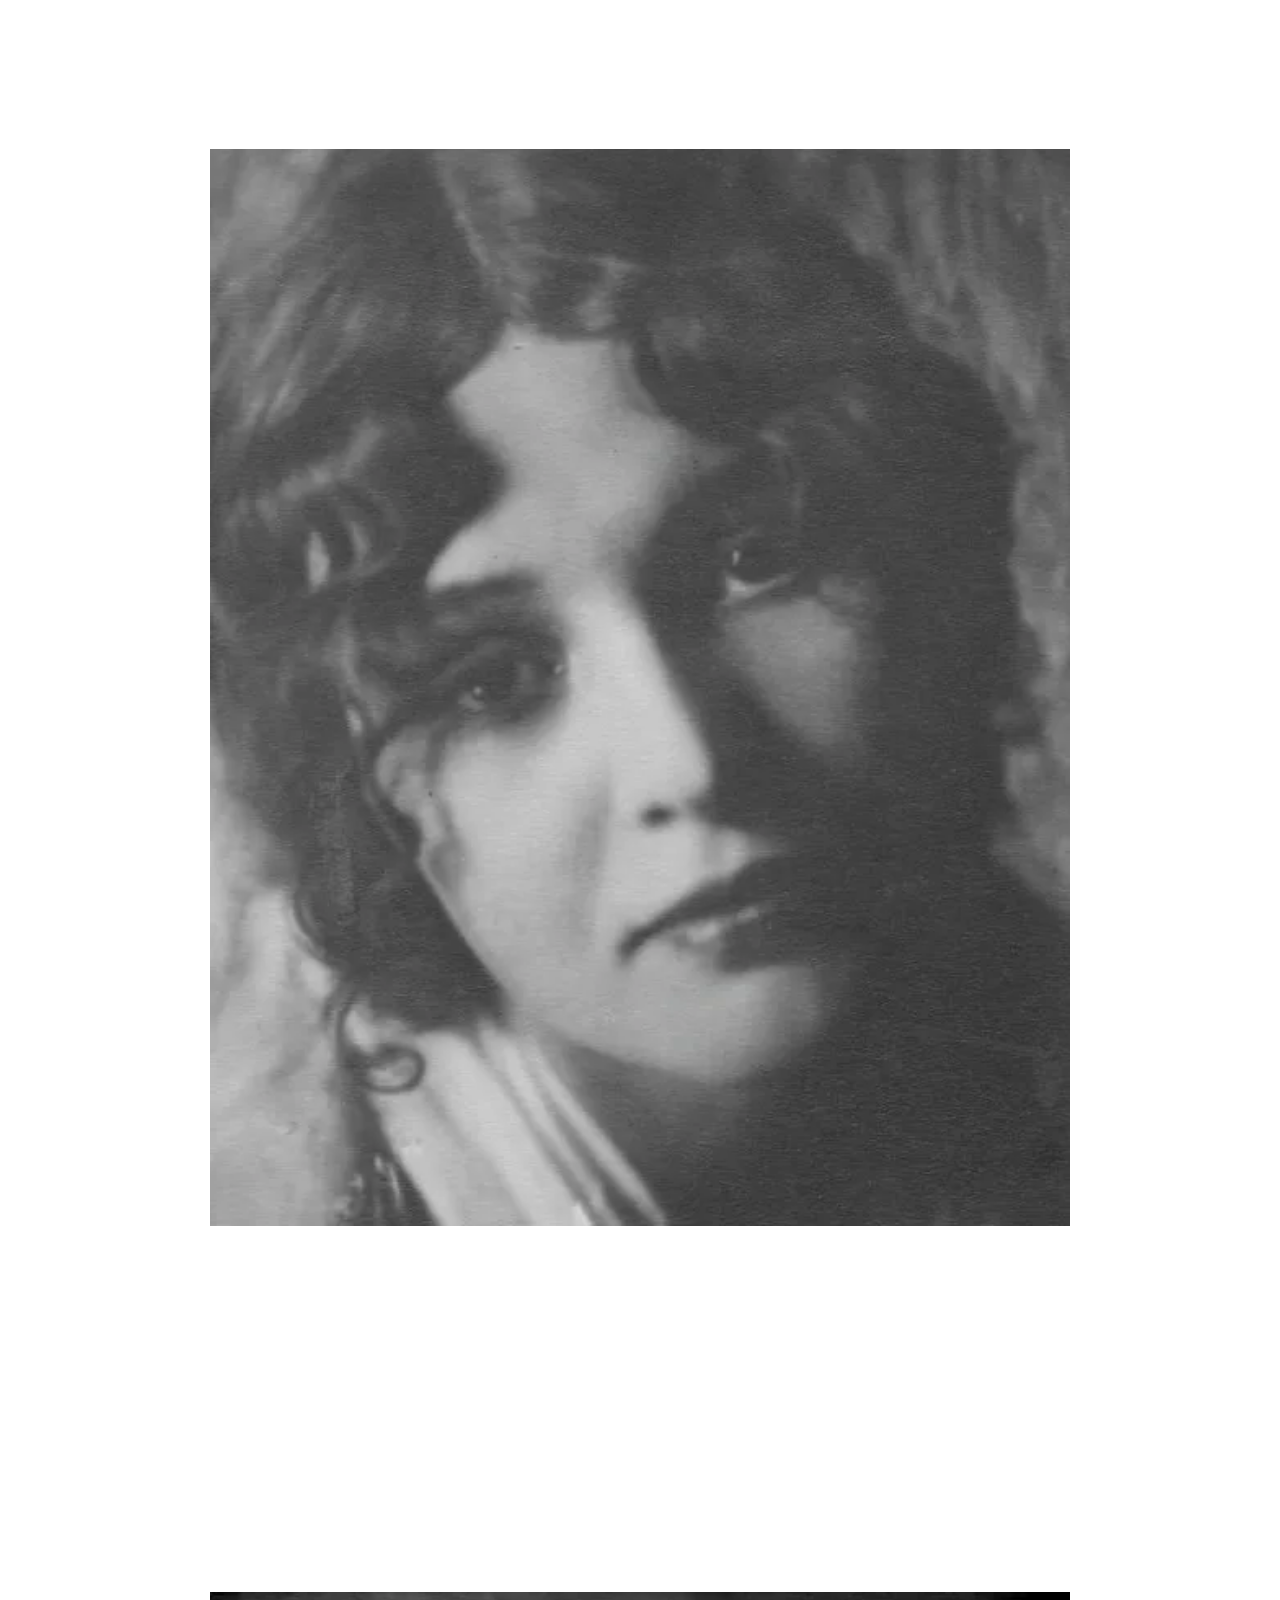
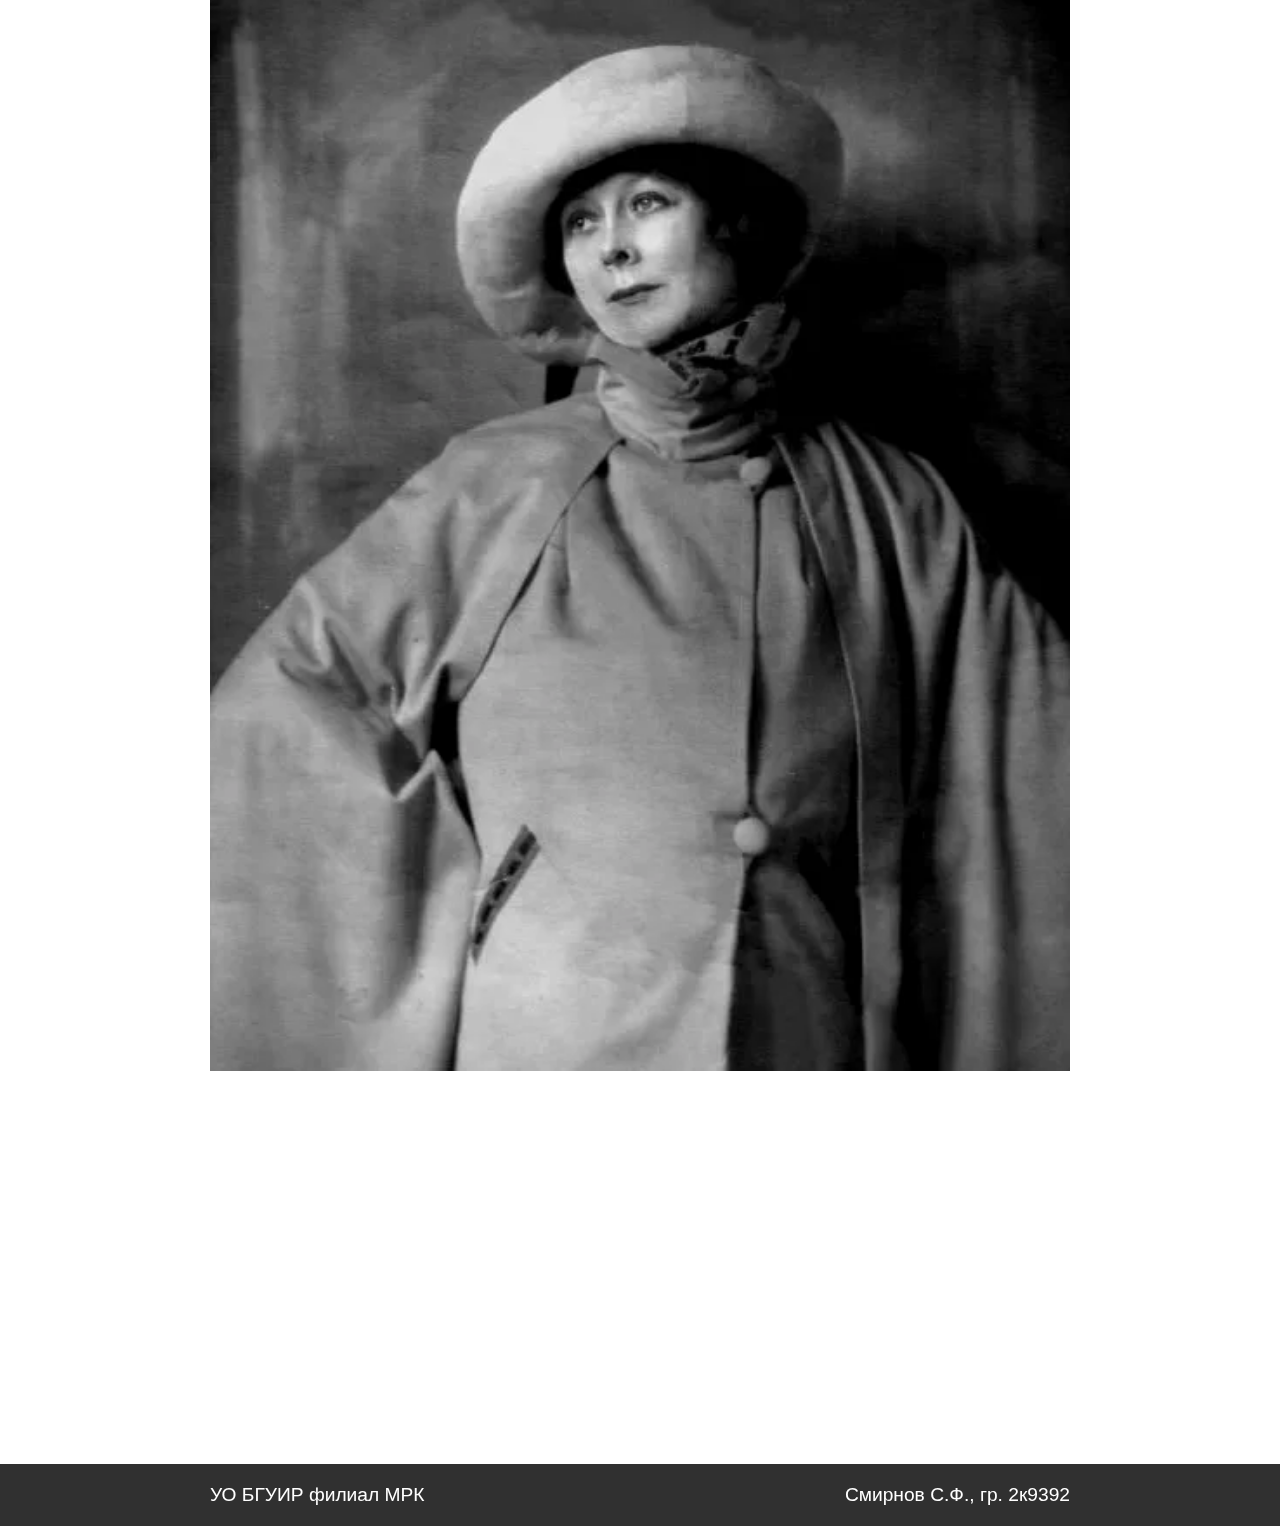
<file: pages/personallife.html>
<!DOCTYPE html>
<html lang="en">

<head>
    <meta charset="UTF-8">
    <meta http-equiv="X-UA-Compatible" content="IE=edge">
    <meta name="viewport" content="width=device-width, initial-scale=1.0">
    <title>Личная жизнь Сергея Есенина</title>
    <link rel="icon" type="image/x-icon" href="../media/favicon.ico">
    <link rel="stylesheet" href="../styles/variables.css">
    <link rel="stylesheet" href="../styles/zero.css">
    <link rel="stylesheet" href="../styles/main.css">
    <link rel="stylesheet" href="../scripts/fancybox/fancybox.css">
    <script src="../scripts/fancybox/fancybox.umd.js" defer></script>
    <script src="../scripts/main.js" defer></script>
</head>

<body>
    <div class="wrapper">
        <div class="back">
            <a href="../index.html">Назад</a>
        </div>
        <div class="container">
            <main>
                <div class="title">
                    <h1>Личная жизнь Сергея Есенина</h1>
                </div>
                <div class="content">
                    <p>
                        С Анной Изрядновой Сергей Есенин познакомился в 1913 году в типографии Сытина. Вместе они не
                        только работали, но учились в университете Шанявского. Вскоре у них завязался роман. Изряднова
                        вспоминала: «Ко мне очень привязался, читал стихи. Требователен был ужасно, не велел даже с
                        женщинами разговаривать — «они нехорошие». Настроение было у него упадочное — он поэт, никто не
                        хочет его понять, редакции не принимают в печать, отец журит… Все жалованье тратил на книги,
                        журналы, нисколько не думал, как жить».
                    </p>
                    <div class="gallery">
                        <a data-fancybox="gallery" data-src="../media/personallife/personallife-1.jpg">
                            <img loading="lazy" src="../media/personallife/personallife-1.jpg" alt="" />
                        </a>
                    </div>
                    <p>
                        Через несколько месяцев после знакомства Есенин и Изряднова начали жить вместе. Есенин почти
                        сразу разочаровался в семейной жизни: свое предназначение он видел в литературе и поэтическом
                        успехе. Изряднова чувствовала себя помехой: «Есенину пришлось много канителиться со мной (жили
                        мы только вдвоем)». В 1915 году у них родился сын Юрий, а Есенин оставил Анну.
                        <br><br>
                        Первой официальной женой Есенина стала Зинаида Райх. Они познакомились весной 1917 года. К тому
                        моменту Есенин уже был известным поэтом, а она работала секретарем-машинисткой в газете «Дело
                        народа». Есенины жили в Орле, затем переехали в Петроград, оттуда в 1918 году — в Москву.
                        Семейная жизнь вновь не ладилась, и поэт ушел от Райх. Официально они развелись только в 1921
                        году. В браке у Есениных родилось двое детей — дочь Татьяна и сын Константин.
                    </p>
                    <div class="gallery">
                        <a data-fancybox="gallery" data-src="../media/personallife/personallife-3.jpg">
                            <img loading="lazy" src="../media/personallife/personallife-3.jpg" alt="" />
                        </a>
                    </div>
                    <p>
                        Осенью 1921 года Сергей Есенин познакомился с Айседорой Дункан. Американская танцовщица приехала
                        в страну на гастроли. Чувства между поэтом и артисткой вспыхнули практически сразу. «Это была
                        глубокая взаимная любовь», — писал Сергей Городецкий. «Конечно, — добавлял он, — Есенин был
                        влюблен столько же в Дункан, сколько в ее славу, но влюблен был не меньше, чем вообще мог
                        влюбляться».
                        <br><br>
                        В 1922 году Сергей Есенин и Айседора Дункан поженились. Литератор решил сопровождать свою жену
                        на гастролях в Западной Европе и США. Сам он планировал за границей вести творческую пропаганду
                        родины. Друзьям поэт заявлял: «Я еду на Запад для того, чтобы показать Западу, что такое русский
                        поэт». Властям обещал наладить в Берлине издательство книг русских поэтов, а в Америке —
                        урегулировать отношения между советским государством и Штатами.
                    </p>
                    <div class="gallery">
                        <a data-fancybox="gallery" data-src="../media/personallife/personallife-2.jpg">
                            <img loading="lazy" src="../media/personallife/personallife-2.jpg" alt="" />
                        </a>
                    </div>
                    <p>
                        В Советский Союз пара возвратилась в 1923 году, и вскоре супруги расстались. Есенина и Дункан
                        многое разделяло: разница в возрасте (танцовщица была старше поэта на 17 лет), языковой барьер,
                        разница в мировоззрении. Общий товарищ Сергей Коненков писал: «Дункан была яркая, необычная
                        фигура. Она много дала Есенину, но еще больше забрала у него нравственных и душевных сил».
                        <br><br>
                        Сергея Есенина «всегда тяготила семейная неустроенность, отсутствие своего угла», — писала
                        сестра поэта Александра. Это ощущение не оставило литератора и с новыми отношениями. В 1925 году
                        Есенин познакомился с Софьей Толстой, внучкой Льва Толстого. Через несколько месяцев они
                        поженились. Но и этот брак не осчастливил Есенина: «Все, на что я надеялся, о чем мечтал, идет
                        прахом. Видно, в Москве мне не остепениться. Семейная жизнь не клеится, хочу бежать». С Софьей
                        Толстой поэт развелся через полгода совместной жизни.
                    </p>
                </div>
            </main>
        </div>
        <footer>
            <div class="content">
                <p>УО БГУИР филиал МРК</p>
                <p>Смирнов С.Ф., гр. 2к9392</p>
            </div>
        </footer>
    </div>
</body>

</html>
</file>
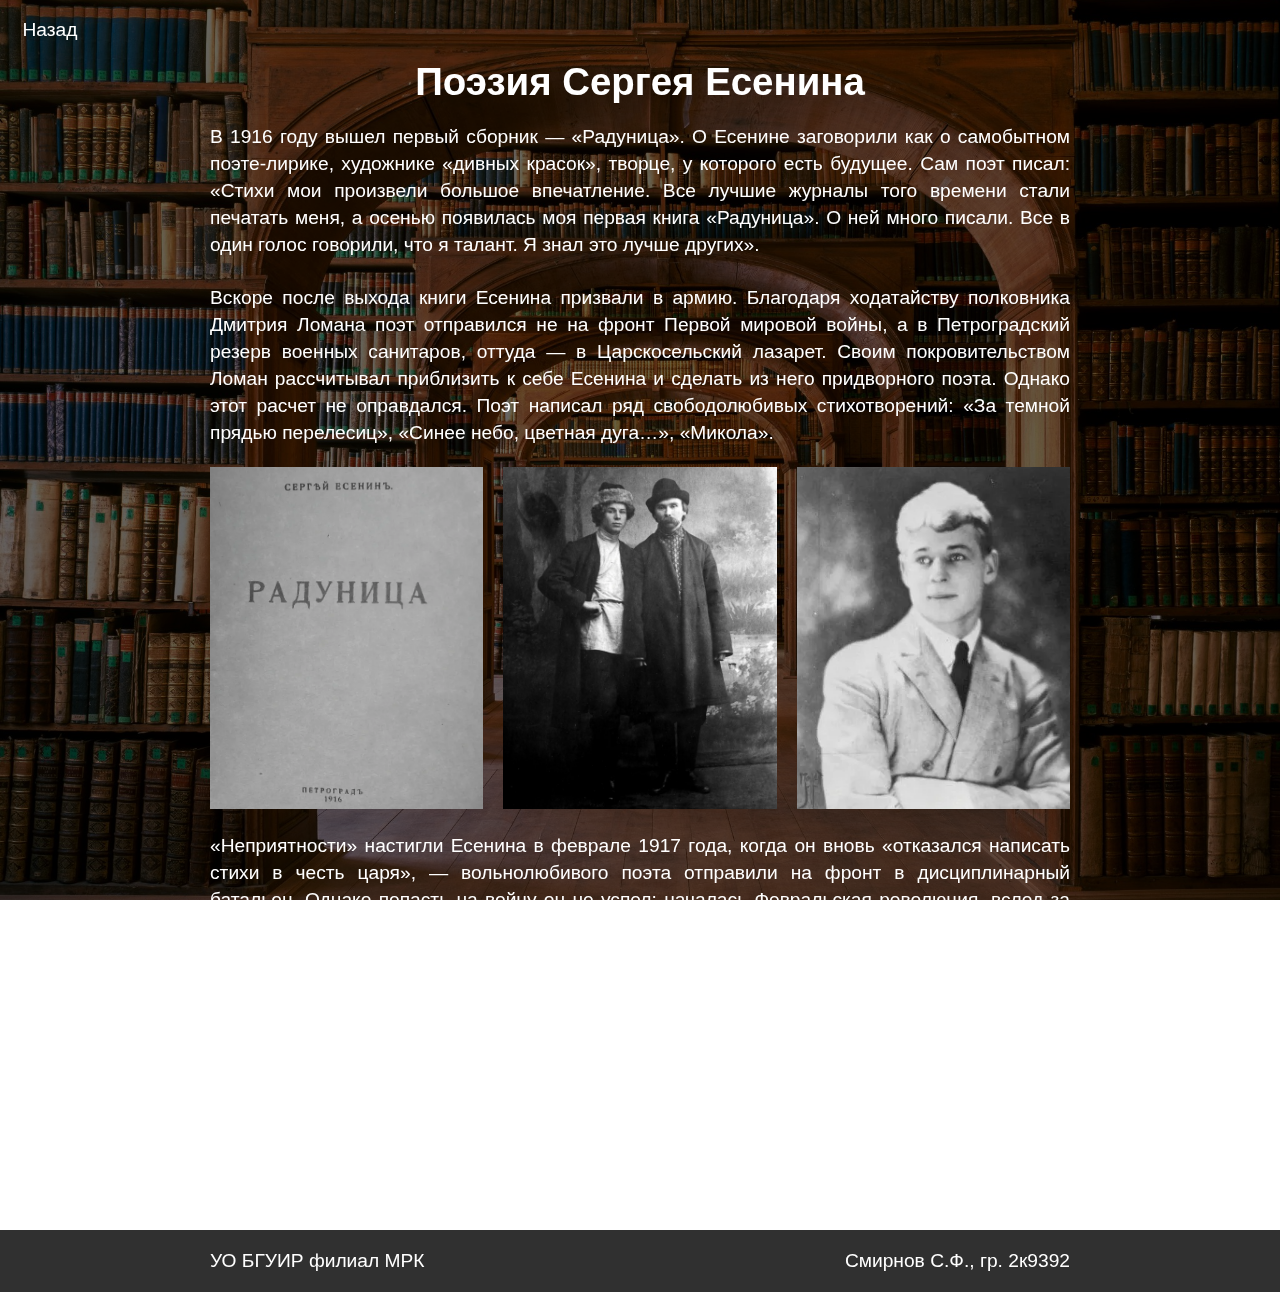
<file: pages/poetry.html>
<!DOCTYPE html>
<html lang="en">

<head>
    <meta charset="UTF-8">
    <meta http-equiv="X-UA-Compatible" content="IE=edge">
    <meta name="viewport" content="width=device-width, initial-scale=1.0">
    <title>Поэзия Сергея Есенина</title>
    <link rel="icon" type="image/x-icon" href="../media/favicon.ico">
    <link rel="stylesheet" href="../styles/variables.css">
    <link rel="stylesheet" href="../styles/zero.css">
    <link rel="stylesheet" href="../styles/main.css">
    <link rel="stylesheet" href="../scripts/fancybox/fancybox.css">
    <script src="../scripts/fancybox/fancybox.umd.js" defer></script>
    <script src="../scripts/main.js" defer></script>
</head>

<body>
    <div class="wrapper">
        <div class="back">
            <a href="../index.html">Назад</a>
        </div>
        <div class="container">
            <main>
                <div class="title">
                    <h1>Поэзия Сергея Есенина</h1>
                </div>
                <div class="content">
                    <p>
                        В 1916 году вышел первый сборник — «Радуница». О Есенине заговорили как о самобытном
                        поэте-лирике, художнике «дивных красок», творце, у которого есть будущее. Сам поэт писал: «Стихи
                        мои произвели большое впечатление. Все лучшие журналы того времени стали печатать меня, а осенью
                        появилась моя первая книга «Радуница». О ней много писали. Все в один голос говорили, что я
                        талант. Я знал это лучше других».
                        <br><br>
                        Вскоре после выхода книги Есенина призвали в армию. Благодаря ходатайству полковника Дмитрия
                        Ломана поэт отправился не на фронт Первой мировой войны, а в Петроградский резерв военных
                        санитаров, оттуда — в Царскосельский лазарет. Своим покровительством Ломан рассчитывал
                        приблизить к себе Есенина и сделать из него придворного поэта. Однако этот расчет не оправдался.
                        Поэт написал ряд свободолюбивых стихотворений: «За темной прядью перелесиц», «Синее небо,
                        цветная дуга…», «Микола».
                    </p>
                    <div class="gallery childhood">
                        <a data-fancybox="gallery" data-src="../media/poetry/poetry-1.jpg">
                            <img loading="lazy" src="../media/poetry/poetry-1.jpg" alt="" />
                        </a>
                        <a data-fancybox="gallery" data-src="../media/poetry/poetry-2.jpg">
                            <img loading="lazy" src="../media/poetry/poetry-2.jpg" alt="" />
                        </a>
                        <a data-fancybox="gallery" data-src="../media/poetry/poetry-3.jpg">
                            <img loading="lazy" src="../media/poetry/poetry-3.jpg" alt="" />
                        </a>
                    </div>
                    <p>
                        «Неприятности» настигли Есенина в феврале 1917 года, когда он вновь «отказался написать стихи в
                        честь царя», — вольнолюбивого поэта отправили на фронт в дисциплинарный батальон. Однако попасть
                        на войну он не успел: началась Февральская революция, вслед за которой все решения царского
                        режима были отменены. В этот период Есенин создал цикл поэм «Товарищ», «Певущий зов», «Отчарь» и
                        «Октоих», в которых возник образ революции. Сам поэт признавался, что «первый период революции
                        встретил сочувственно, но больше стихийно, чем сознательно».
                        <br><br>
                        В марте 1918 года Есенин приехал в Москву. Здесь поэт подготовил к печати сборники стихов
                        «Голубень», «Преображение» и «Сельский часослов», написал теоретический трактат «Ключи Марии» о
                        творчестве и литературе, сочинил поэмы «Инония» и «Иорданская голубица» с библейскими мотивами.
                        Несмотря на то что Сергей Есенин с воодушевлением принял Октябрьскую революцию, он тяжело
                        переживал ломку крестьянского быта. Эти печальные, ностальгические настроения легли в основу
                        поэмы «Сорокоуст».
                    </p>
                </div>
            </main>
        </div>
        <footer>
            <div class="content">
                <p>УО БГУИР филиал МРК</p>
                <p>Смирнов С.Ф., гр. 2к9392</p>
            </div>
        </footer>
    </div>
</body>

</html>
</file>
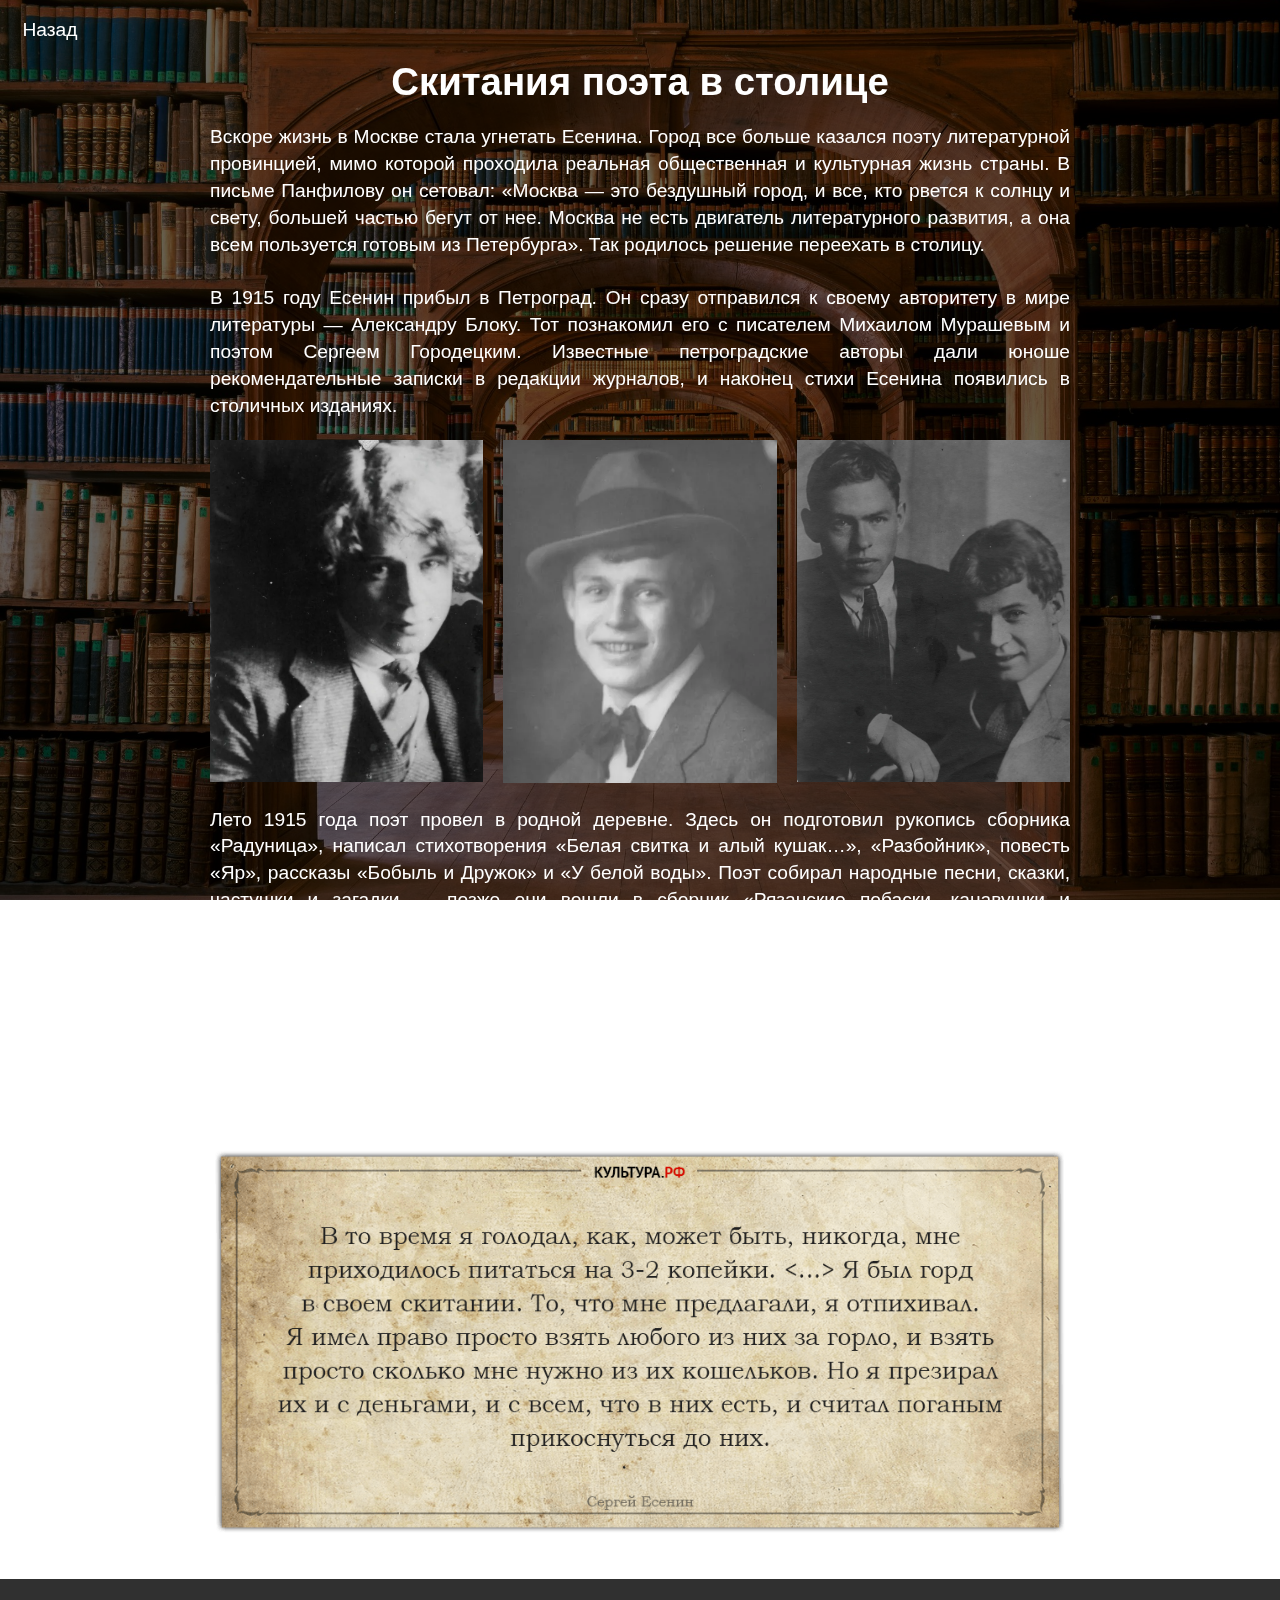
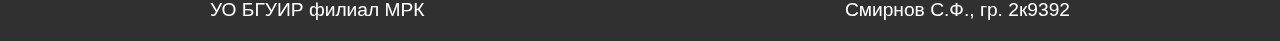
<file: pages/wandering.html>
<!DOCTYPE html>
<html lang="en">

<head>
    <meta charset="UTF-8">
    <meta http-equiv="X-UA-Compatible" content="IE=edge">
    <meta name="viewport" content="width=device-width, initial-scale=1.0">
    <title>Скитания поэта в столице</title>
    <link rel="icon" type="image/x-icon" href="../media/favicon.ico">
    <link rel="stylesheet" href="../styles/variables.css">
    <link rel="stylesheet" href="../styles/zero.css">
    <link rel="stylesheet" href="../styles/main.css">
    <link rel="stylesheet" href="../scripts/fancybox/fancybox.css">
    <script src="../scripts/fancybox/fancybox.umd.js" defer></script>
    <script src="../scripts/main.js" defer></script>
</head>

<body>
    <div class="wrapper">
        <div class="back">
            <a href="../index.html">Назад</a>
        </div>
        <div class="container">
            <main>
                <div class="title">
                    <h1>Скитания поэта в столице</h1>
                </div>
                <div class="content">
                    <p>
                        Вскоре жизнь в Москве стала угнетать Есенина. Город все больше казался поэту литературной
                        провинцией, мимо которой проходила реальная общественная и культурная жизнь страны. В письме
                        Панфилову он сетовал: «Москва — это бездушный город, и все, кто рвется к солнцу и свету, большей
                        частью бегут от нее. Москва не есть двигатель литературного развития, а она всем пользуется
                        готовым из Петербурга». Так родилось решение переехать в столицу.
                        <br><br>
                        В 1915 году Есенин прибыл в Петроград. Он сразу отправился к своему авторитету в мире литературы
                        — Александру Блоку. Тот познакомил его с писателем Михаилом Мурашевым и поэтом Сергеем
                        Городецким. Известные петроградские авторы дали юноше рекомендательные записки в редакции
                        журналов, и наконец стихи Есенина появились в столичных изданиях.
                    </p>
                    <div class="gallery childhood">
                        <a data-fancybox="gallery" data-src="../media/wandering/wandering-1.jpg">
                            <img loading="lazy" src="../media/wandering/wandering-1.jpg" alt="" />
                        </a>
                        <a data-fancybox="gallery" data-src="../media/wandering/wandering-2.jpg">
                            <img loading="lazy" src="../media/wandering/wandering-2.jpg" alt="" />
                        </a>
                        <a data-fancybox="gallery" data-src="../media/wandering/wandering-3.jpg">
                            <img loading="lazy" src="../media/wandering/wandering-3.jpg" alt="" />
                        </a>
                    </div>
                    <p>
                        Лето 1915 года поэт провел в родной деревне. Здесь он подготовил рукопись сборника «Радуница»,
                        написал стихотворения «Белая свитка и алый кушак…», «Разбойник», повесть «Яр», рассказы «Бобыль
                        и Дружок» и «У белой воды». Поэт собирал народные песни, сказки, частушки и загадки — позже они
                        вошли в сборник «Рязанские побаски, канавушки и страдания».
                        <br><br>
                        Вернувшись в Петроград, Сергей Есенин стал членом объединения крестьянских писателей «Краса».
                        Вместе с его участниками поэт впервые выступил на открытом литературном вечере. По словам
                        Городецкого, это был «первый публичный успех Есенина». Вскоре «Краса» распалась, и Сергей Есенин
                        перешел в литературно-художественное общество «Страда». Несмотря на большой успех, он едва
                        сводил концы с концами: выступления почти ничего не приносили.
                    </p>
                    <div class="gallery">
                        <a data-fancybox="gallery" data-src="../media/wandering/wandering-4.jpg">
                            <img loading="lazy" src="../media/wandering/wandering-4.jpg" alt="" />
                        </a>
                    </div>
                </div>
            </main>
        </div>
        <footer>
            <div class="content">
                <p>УО БГУИР филиал МРК</p>
                <p>Смирнов С.Ф., гр. 2к9392</p>
            </div>
        </footer>
    </div>
</body>

</html>
</file>
<file: styles/variables.css>
:root {
    --text-color-black: #303030;
    --text-color-white: #ffffff;
    --font-size-p: 1.2em;
    --font-size-h4: 1.6em;
    --font-size-h1: 2.4em;
    --line-height: 1.4em;
    --white-wall: #ffffff30;
    --black-wall: #00000050;
    --border-radius: 8px; 
    --padding: 20px; 
    --max-width: 900px;
}
</file>
<file: styles/zero.css>
*,
*::before,
*::after {
  padding: 0;
  margin: 0;
  box-sizing: border-box;
}

html,
body {
  width: 100%;
}

body {
  font-family: "Gill Sans", "Gill Sans MT", Calibri, "Trebuchet MS", sans-serif;
  min-height: 100vh;
  color: var(--text-color-black);
}

h1 {
  font-size: var(--font-size-h1);
}

h4 {
  font-size: var(--font-size-h4);
}

p {
  font-size: var(--font-size-p);
}

.bgimage {
  background-repeat: no-repeat;
  background-position: center;
  background-size: contain;
}

/* width */
::-webkit-scrollbar {
  width: 10px;
}

/* Track */
::-webkit-scrollbar-track {
  background: #ccc;
}

/* Handle */
::-webkit-scrollbar-thumb {
  background: #888;
  border-radius: 8px;
  border: 2px solid #ccc;
}
</file>
<file: styles/main.css>
.wrapper {
    display: grid;
    grid-template-rows: auto auto 1fr auto;
    width: 100%;
    height: fit-content;
    min-height: 100vh;
}

.wrapper::before {
    content: "";
    position: fixed;
    left: 0;
    top: 0;
    width: 100%;
    height: 100%;
    background-image: url("../media/header-2.jpg");
    background-repeat: no-repeat;
    background-position: center;
    background-size: cover;
    filter: brightness(0.4);
    z-index: -1;
}

.wrapper > .back {
    display: flex;
    justify-content: center;
    align-items: center;
    position: absolute;
    left: 0;
    top: 0;
    width: 100px;
    height: 60px;
}

a:not([data-fancybox]) {
    display: flex;
    justify-content: center;
    align-items: center;
    position: relative;
    width: fit-content;
    height: fit-content;
    text-decoration: none;
    font-size: var(--font-size-p);
    color: var(--text-color-white);
    text-align: center;
    padding: calc(var(--padding) / 2) var(--padding);
    transition: color 0.5s ease;
}

a:not([data-fancybox])::before {
    content: "";
    position: absolute;
    left: 0;
    top: 0;
    width: 100%;
    height: 100%;
    background-color: #ffdbab;
    transform: scaleX(0);
    transform-origin: left;
    transition: all 0.4s ease;
    z-index: -1;
}

a:not([data-fancybox]):hover {
    color: var(--text-color-black);
}

a:not([data-fancybox]):hover::before {
    transform: scaleX(1);
}

nav {
    display: flex;
    justify-content: center;
    align-items: center;
    width: 100%;
    height: 100%;
    padding: var(--padding);
}

nav > .links {
    display: flex;
    flex-direction: column;
    width: fit-content;
    height: fit-content;
    background-color: var(--white-wall);
    backdrop-filter: blur(3px);
    border-radius: var(--border-radius);
    padding: var(--padding);
}

nav > .links > a {
    display: flex;
    justify-content: center;
    align-items: center;
    width: 100%;
    height: fit-content;
    text-decoration: none;
    padding: var(--padding);
    font-size: var(--font-size-h4);
}

header {
    display: grid;
    grid-template-columns: 1fr 1fr;
    align-items: center;
    position: relative;
    width: 100%;
    height: fit-content;
    min-height: 100vh;
}

header > .title {
    display: flex;
    justify-content: center;
    align-items: center;
    width: 100%;
    height: fit-content;
    padding: var(--padding) 0;
    z-index: 2;
}

header > .title > h1 {
    font-size: 5em;
    color: var(--text-color-white);
}

header > .bg {
    position: absolute;
    left: 0;
    top: 0;
    display: grid;
    grid-template-columns: 1fr 1fr;
    width: 100%;
    height: 100%;
    background-color: var(--black-wall);
}

header > .bg > .bgLeft,
header > .bg > .bgRight {
    width: 100%;
    height: 100%;
    background-size: cover;
    z-index: -1;
}

header > .bg > .bgLeft {
    background-image: url("../media/header-1.jpg");
}

header > .bg > .bgRight {
    background-image: url("../media/header-2.jpg");
}

.container {
    width: 100%;
    height: 100%;
    max-width: var(--max-width);
    margin: 0 auto;
}

main {
    color: var(--text-color-white);
    padding-top: calc(var(--padding) * 2);
    padding-bottom: var(--padding);
}

main > .title {
    display: flex;
    justify-content: center;
    align-items: center;
    width: 100%;
    height: fit-content;
    padding: var(--padding);
}

main > .content {
    width: 100%;
    height: fit-content;
    padding: 0 var(--padding);
}

main > .content > iframe {
    width: 100%;
    height: auto;
    aspect-ratio: 16/9;
}

main > .content > p {
    text-align: justify;
    font-size: var(--font-size-p);
    line-height: var(--line-height);
}

main > .content > .gallery {
    display: grid;
    grid-gap: var(--padding);
    width: 100%;
    height: fit-content;
    padding: var(--padding) 0;
}

main > .content > .gallery.childhood {
    grid-template-columns: 1fr 1fr 1fr;
}

main > .content > .gallery > a {
    width: 100%;
    height: auto;
    cursor: zoom-in;
}

main > .content > .gallery > a > img {
    width: 100%;
    height: auto;
}

footer {
    width: 100%;
    height: fit-content;
    background-color: var(--text-color-black);
}

footer > .content {
    display: flex;
    grid-gap: var(--padding);
    justify-content: space-between;
    align-items: center;
    width: 100%;
    height: fit-content;
    max-width: var(--max-width);
    margin: 0 auto;
    padding: var(--padding);
}

footer > .content > p {
    color: var(--text-color-white);
}

@media screen and (max-width: 1400px) {
    header > .title > h1 {
        font-size: 3em;
    }
}

@media screen and (max-width: 1000px) {
    header, header > .bg {
        grid-template-columns: 1fr;
    }

    header > .title > h1 {
        font-size: var(--font-size-h1);
    }
}
</file>
